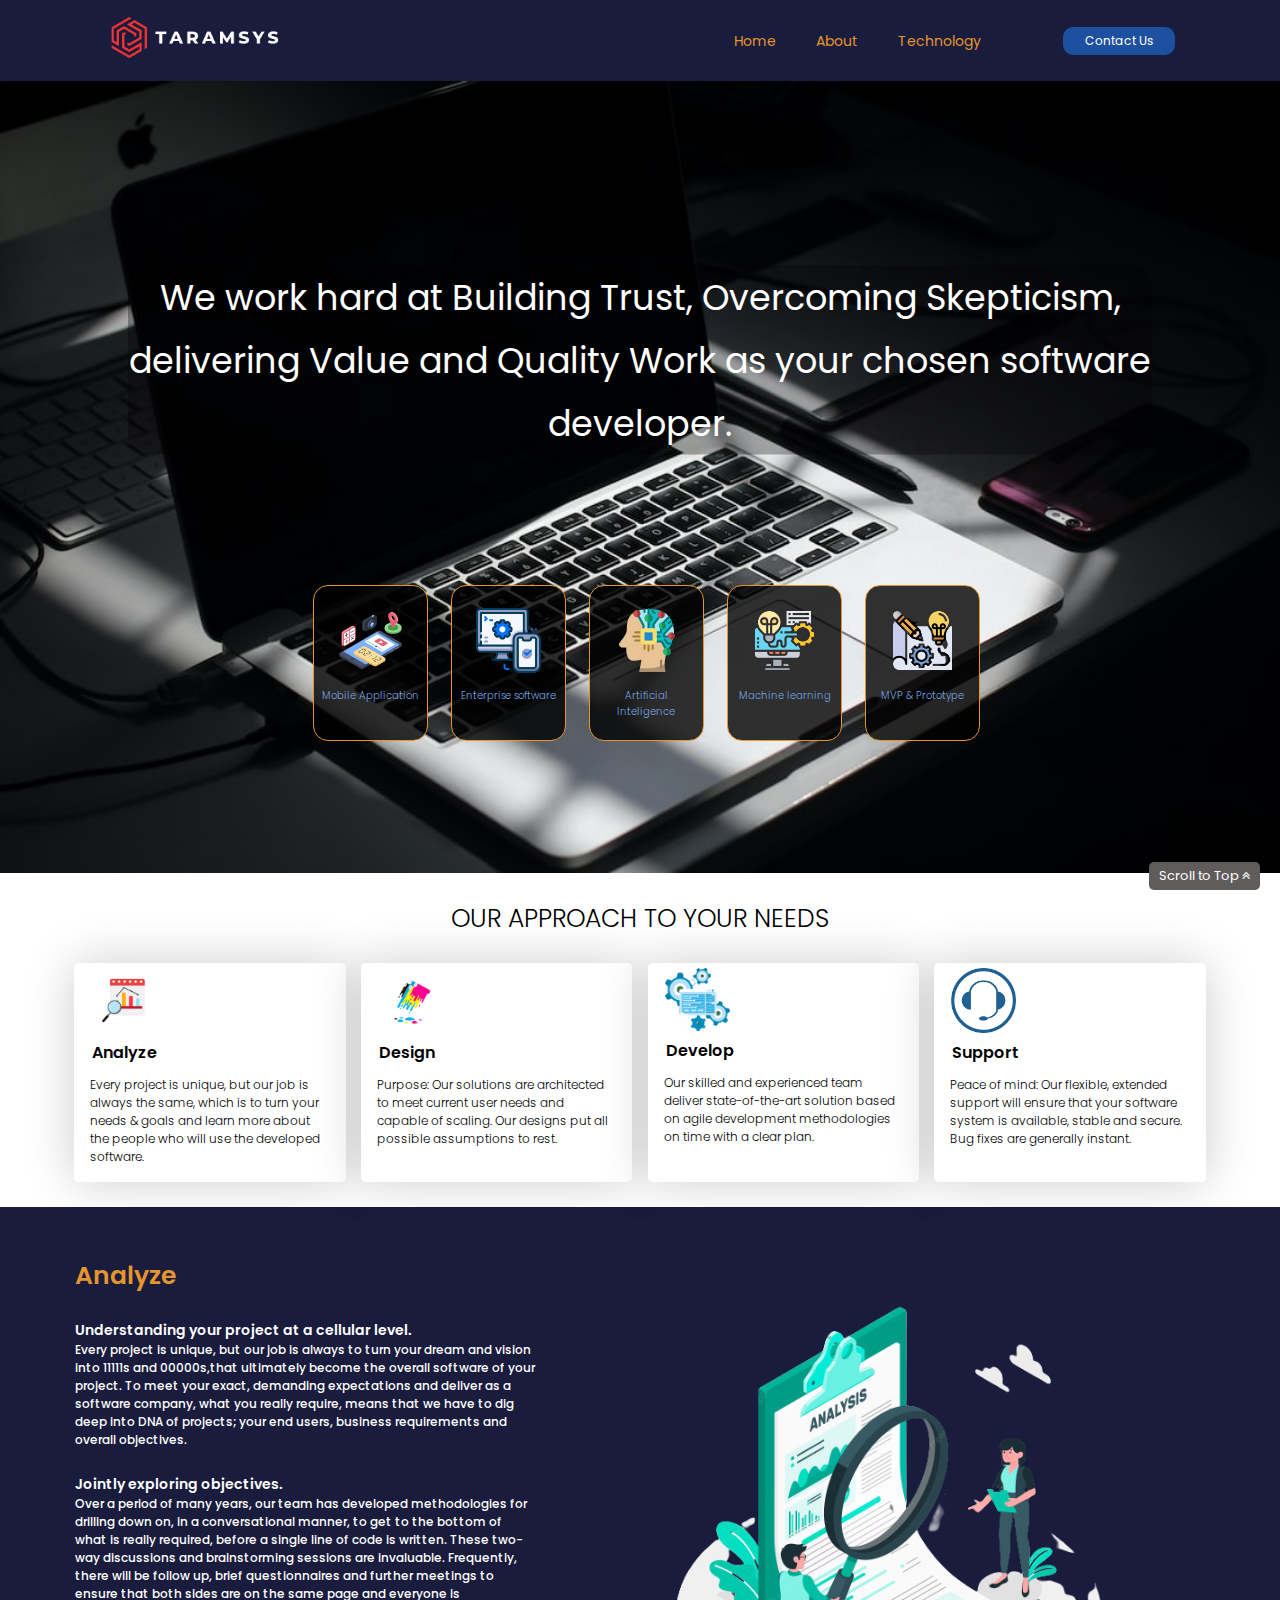
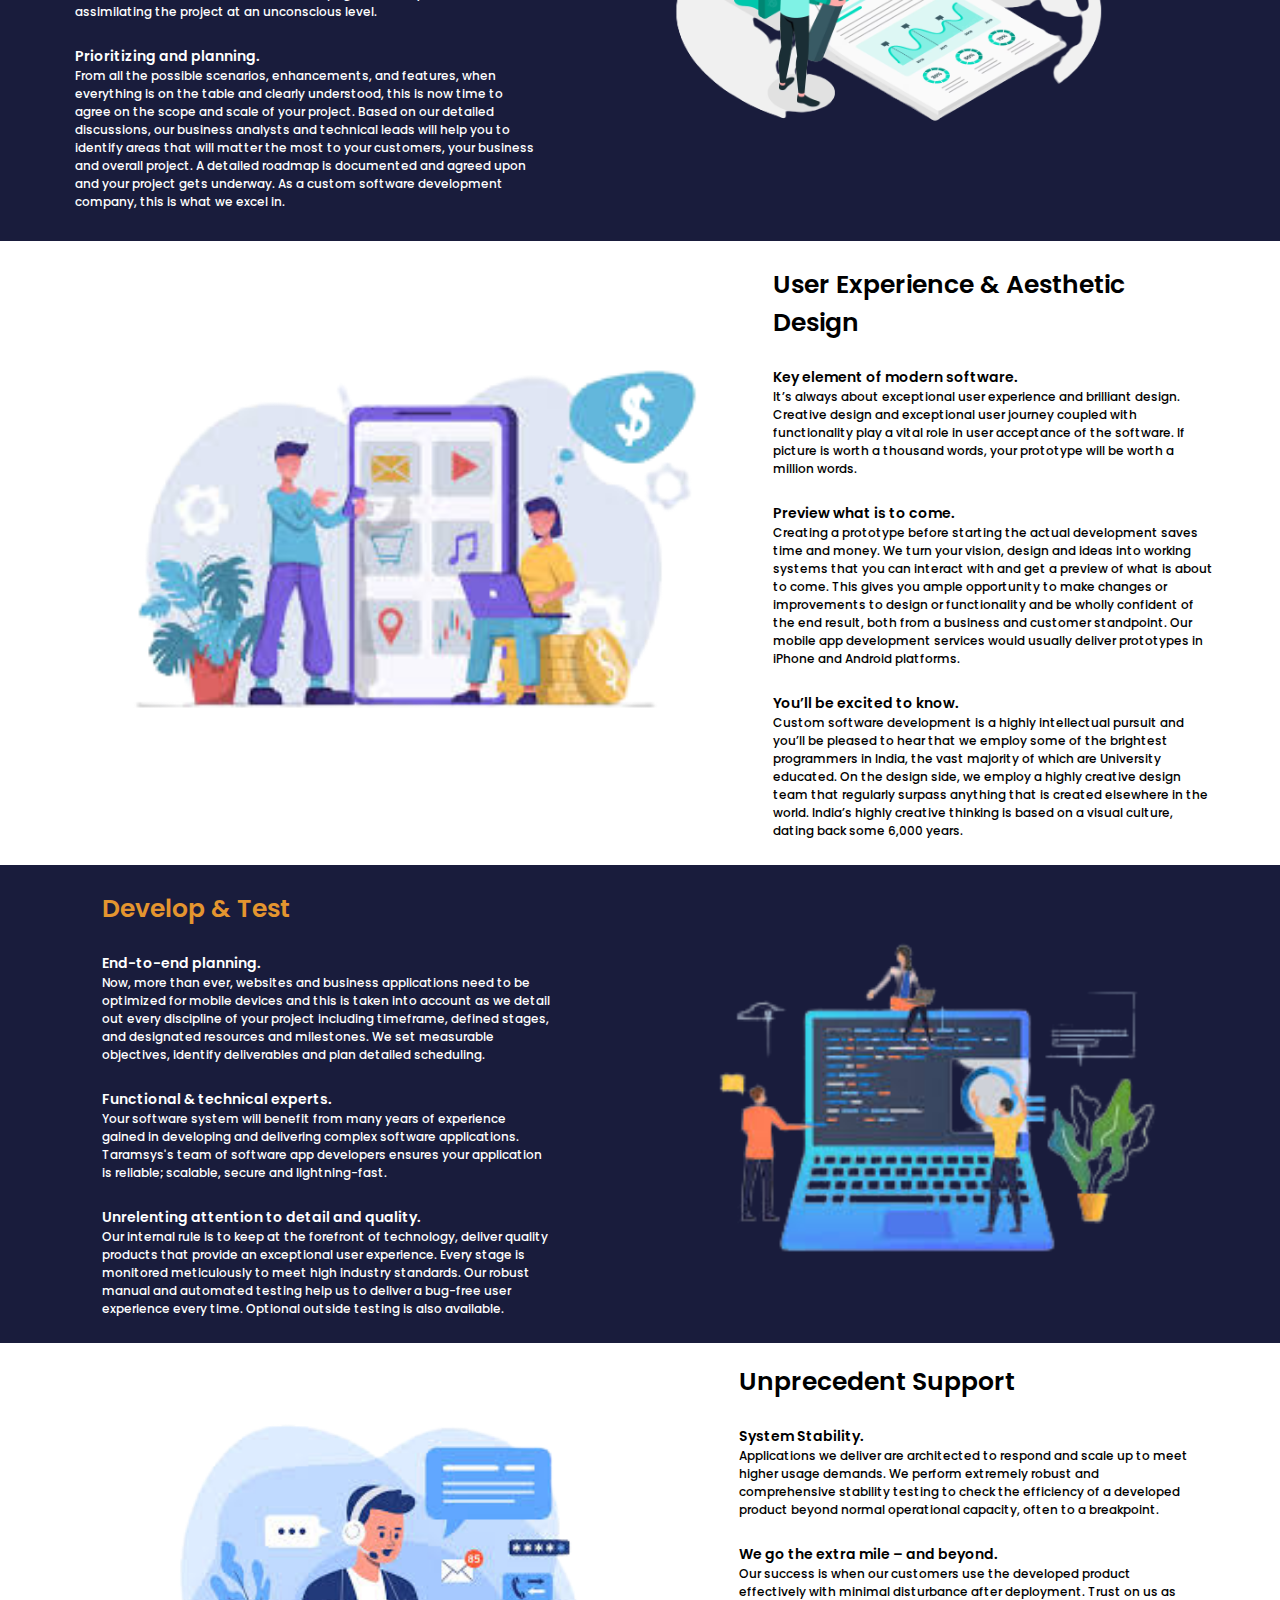
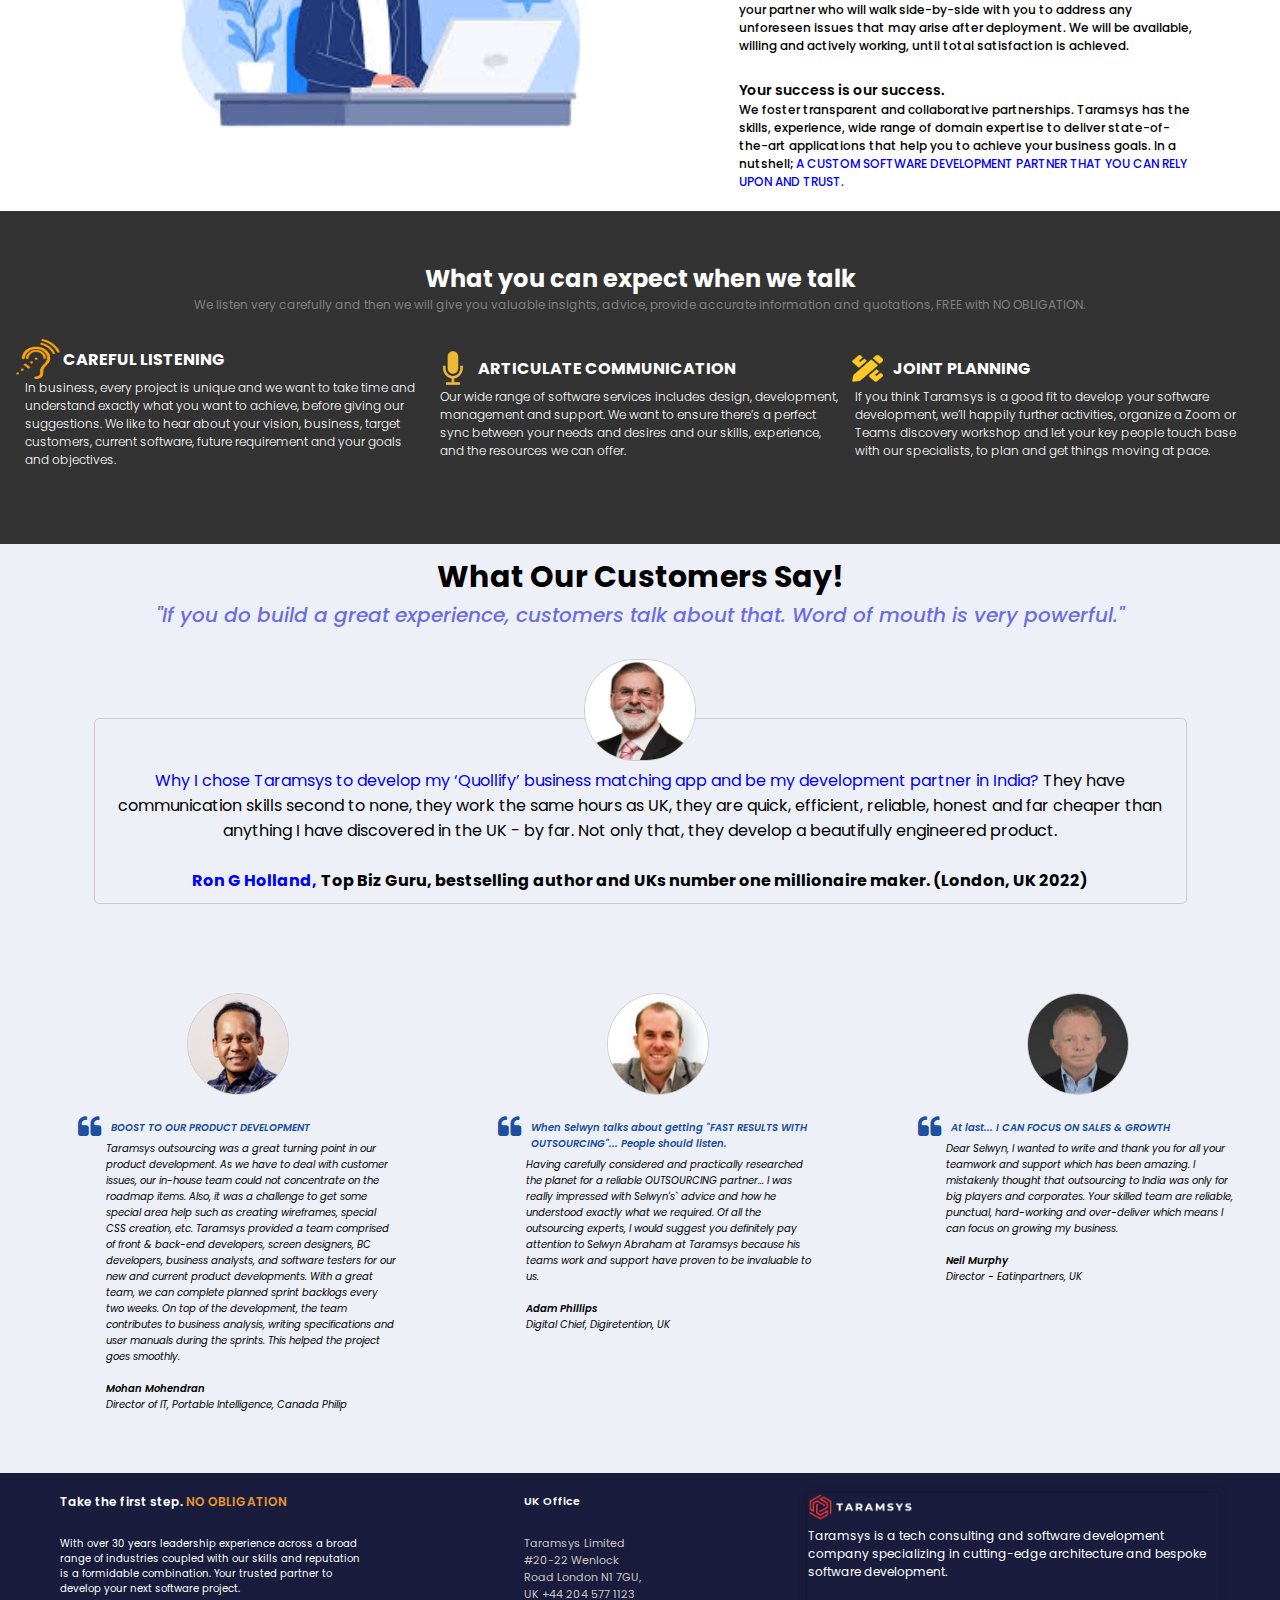
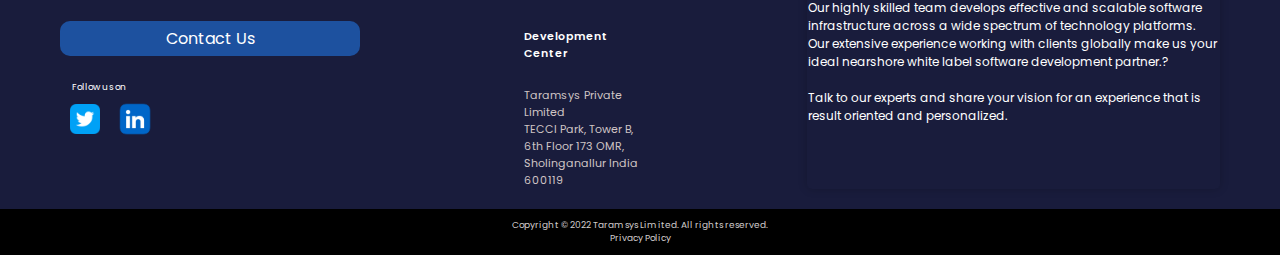
<file: index.html>
<!DOCTYPE html>
<html lang="en">

<head>
    <meta charset="UTF-8">
    <meta name="viewport" content="width=device-width, initial-scale=1.0">
    <title>Document</title>
    <link rel="stylesheet" href="style.css">
    <link rel="stylesheet" href="Responsive.css">
    <link rel="preconnect" href="https://fonts.googleapis.com">
    <link rel="preconnect" href="https://fonts.gstatic.com" crossorigin>
    <link
        href="https://fonts.googleapis.com/css2?family=Poppins:ital,wght@0,300;0,400;0,600;0,700;1,100;1,200&display=swap"
        rel="stylesheet">
    <link rel="stylesheet" href="https://cdnjs.cloudflare.com/ajax/libs/font-awesome/4.7.0/css/font-awesome.min.css">
    <script>
        function navigate() {
            window.location.href = "contactus.html"
        }
    </script>
    <script>
        function scrollToTop() {https://donbosco1995.github.io/taramsysWebsite/
            window.scrollTo(0, 0);
        }
    </script>
</head>

<body>
    <section>
        <nav class="navbar">
            <div class="headerImage">
                <a href=""><img src="./images/taramsys_logo-removebg-preview.png"></a>
            </div>
            <div class="header">
                <div class="nav-link" id="navlinks">
                    <ul>
                        <li><a href="./index.html">Home</a></li>
                        <li><a href="./about.html">About</a></li>
                        <li><a href="./technology.html">Technology</a></li>
                    </ul>
                    <i class="fa fa-times" onclick="showmenu()"></i>
                </div>
                <i class="fa fa-bars" onclick="hidemenu()"></i>
                <div class="hero-btn" onclick="navigate()">
                    <i class="fa fa-phone" share-altaria-hidden="true"></i>
                    <p>Contact Us</p>
                </div>
            </div>
        </nav>
        <div class="bodyContainer">
            <img src="./images/banner1.jpg" alt="" class="imagebackground">
            <div class="text-box">
                <p>
                    We work hard at Building Trust, Overcoming Skepticism, delivering Value and Quality Work as
                    your
                    chosen software developer.</p>
            </div>
            <div class="row">
                <div class="course-col">
                    <img src="./images/mobile_applications-removebg-preview.png">
                    <p>Mobile Application</p>
                </div>
                <div class="course-col">
                    <img src="./images/enterprise_software-removebg-preview.png">
                    <p>Enterprise software</p>
                </div>
                <div class="course-col">
                    <img src="./images/artificial_inteligence-removebg-preview.png">
                    <p>Artificial Inteligence</p>
                </div>
                <div class="course-col">
                    <img src="./images/machine_learning-removebg-preview.png">
                    <p>Machine learning</p>
                </div>
                <div class="course-col">
                    <img src="./images/MVP__Prototype-removebg-preview.png">
                    <p>MVP & Prototype</p>
                </div>
            </div>
        </div>
        <div class="app">
            <h2>OUR APPROACH TO YOUR NEEDS</h2>
            <div class="call">
                <div class="app-col">
                    <img src="./images/analyse.png" alt="Analyze">
                    <h3>Analyze</h3>
                    <p>
                        Every project is unique, but our job is always the same, which is to turn your needs & goals
                        and learn more about the people who will use the developed software.
                    </p>
                </div>
                <div class="app-col">
                    <img src="./images/design2.png" alt="Design">
                    <h3>Design</h3>
                    <p>Purpose: Our solutions are architected to meet current user needs and capable of scaling. Our
                        designs put all possible assumptions to rest.
                    </p>
                </div>
                <div class="app-col">
                    <img src="./images/image_processing20220416-11036-1qkg3as-removebg-preview.png" alt="Develop">
                    <h3>Develop</h3>
                    <p>Our skilled and experienced team deliver state-of-the-art solution based on agile development
                        methodologies on time with a clear plan.
                    </p>
                </div>
                <div class="app-col">
                    <img src="./images/images-removebg-preview.png" alt="Support">
                    <h3>Support</h3>
                    <p>Peace of mind: Our flexible, extended support will ensure that your software system is
                        available, stable and secure. Bug fixes are generally instant.
                    </p>
                </div>
            </div>
        </div>
        <div>
            <div class="Analyze">
                <div class="analyze1">
                    <p class="b">Analyze</p><br>

                    <p class="p">Understanding your project at a cellular level.</p>
                    <p class="a">Every project is unique, but our job is always to turn your dream and vision into
                        11111s and 00000s,that ultimately become the overall software of your project. To meet your
                        exact, demanding expectations and deliver as a software company, what you really require,
                        means that we have to dig deep into DNA of projects; your end users, business requirements
                        and overall objectives.</p>
                    <br>
                    <p class="p">Jointly exploring objectives.</p>
                    <p class="a">Over a period of many years, our team has developed methodologies for drilling down on,
                        in a conversational manner, to get to the bottom of what is really required, before a single
                        line of code is written. These two-way discussions and brainstorming sessions are
                        invaluable. Frequently, there will be follow up, brief questionnaires and further meetings
                        to ensure that both sides are on the same page and everyone is assimilating the project at
                        an unconscious level.</p>
                    <br>
                    <p class="p">Prioritizing and planning.</p>
                    <p class="a">From all the possible scenarios, enhancements, and features, when everything is on the
                        table and clearly understood, this is now time to agree on the scope and scale of your
                        project. Based on our detailed discussions, our business analysts and technical leads will
                        help you to identify areas that will matter the most to your customers, your business and
                        overall project. A detailed roadmap is documented and agreed upon and your project gets
                        underway. As a custom software development company, this is what we excel in.</p>
                </div>
                <div class="img">
                    <img class="img" src="./images/analysis-concept-illustration_114360-1119-removebg-preview.png"
                        alt="alnalysis">
                </div>
            </div>
            <div class="User">
                <div class="img">
                    <img src="./images/design5-removebg-preview.png" alt="design">
                </div>
                <div class="user1">
                    <p class="b">User Experience & Aesthetic Design</p>
                    <br>
                    <p class="p">Key element of modern software.</p>
                    <p class="a">It’s always about exceptional user experience and brilliant design. Creative design and
                        exceptional user journey coupled with functionality play a vital role in user acceptance of
                        the software. If picture is worth a thousand words, your prototype will be worth a million
                        words.</p>
                    <br>
                    <p class="p">Preview what is to come.</p>
                    <p class="a">Creating a prototype before starting the actual development saves time and money. We
                        turn your vision, design and ideas into working systems that you can interact with and get a
                        preview of what is about to come. This gives you ample opportunity to make changes or
                        improvements to design or functionality and be wholly confident of the end result, both from
                        a business and customer standpoint. Our mobile app development services would usually
                        deliver prototypes in iPhone and Android platforms.</p>
                    <br>
                    <p class="p">You’ll be excited to know.</p>
                    <p class="a">Custom software development is a highly intellectual pursuit and you’ll be pleased to
                        hear that we employ some of the brightest programmers in India, the vast majority of which
                        are University educated. On the design side, we employ a highly creative design team that
                        regularly surpass anything that is created elsewhere in the world. India’s highly creative
                        thinking is based on a visual culture, dating back some 6,000 years.</p>
                </div>
            </div>
            <div class="Develop">
                <div class="develop1">
                    <p class="b">Develop & Test</p>
                    <br>
                    <p class="p">End-to-end planning.</p>
                    <p class="a">Now, more than ever, websites and business applications need to be optimized for mobile
                        devices and this is taken into account as we detail out every discipline of your project
                        including timeframe, defined stages, and designated resources and milestones. We set measurable
                        objectives, identify deliverables and plan detailed scheduling.</p>
                    <br>
                    <p class="p">Functional & technical experts.</p>
                    <p class="a">Your software system will benefit from many years of experience gained in developing
                        and delivering complex software applications. Taramsys's team of software app developers ensures
                        your application is reliable; scalable, secure and lightning-fast.</p>
                    <br>
                    <p class="p">Unrelenting attention to detail and quality.</p>
                    <p class="a">Our internal rule is to keep at the forefront of technology, deliver quality products
                        that provide an exceptional user experience. Every stage is monitored meticulously to meet high
                        industry standards. Our robust manual and automated testing help us to deliver a bug-free user
                        experience every time. Optional outside testing is also available.</p>
                </div>
                <div class="img">
                    <img src="./images/devp-removebg-preview.png" alt="alnalysis">
                </div>
            </div>
            <div class="Unpress">
                <div class="img">
                    <img src="./images/supp-removebg-preview.png" alt="alnalysis">
                </div>
                <div class="unpress1">
                    <p class="b">Unprecedent Support</p>
                    <br>
                    <p class="p">System Stability.</p>
                    <p class="a">Applications we deliver are architected to respond and scale up to meet higher usage
                        demands. We perform extremely robust and comprehensive stability testing to check the
                        efficiency of a developed product beyond normal operational capacity, often to a breakpoint.
                    </p>
                    <br>
                    <p class="p">We go the extra mile – and beyond.</p>
                    <p class="a">Our success is when our customers use the developed product effectively with
                        minimal disturbance after deployment. Trust on us as your partner who will walk side-by-side
                        with you to address any unforeseen issues that may arise after deployment. We will be
                        available, willing and actively working, until total satisfaction is achieved.</p>
                    <br>
                    <p class="p">Your success is our success.</p>
                    <p class="a">We foster transparent and collaborative partnerships. Taramsys has the skills,
                        experience, wide range of domain expertise to deliver state-of-the-art applications that
                        help you to achieve your business goals. In a nutshell; <span style="color: blue;">A CUSTOM
                            SOFTWARE DEVELOPMENT
                            PARTNER THAT YOU CAN RELY UPON AND TRUST.</span></p>
                </div>
            </div>
            <div class="den">
                <h2>What you can expect when we talk</h2>
                <p>We listen very carefully and then we will give you valuable insights, advice, provide accurate
                    information and quotations, FREE with NO OBLIGATION.</p>
                <div class="fun">
                    <div class="fun-col">
                        <div class="imageContainer">
                            <img src="./images/images__3_-removebg-preview.png" alt="CAREFUL LISTENING">
                            <h4>CAREFUL LISTENING</h4>
                        </div>
                        <p>In business, every project is unique and we want to take time and understand exactly what
                            you
                            want to achieve, before giving our suggestions. We like to hear about your vision,
                            business,
                            target customers, current software, future requirement and your goals and
                            objectives.
                        </p>
                    </div>
                    <div class="fun-col">
                        <div class="imageContainer">
                            <img src="./images/images__2_-removebg-preview (1).png" alt="ARTICULATE COMMUNICATION">
                            <h4>ARTICULATE COMMUNICATION</h4>
                        </div>
                        <p>Our wide range of software services includes design, development, management and support.
                            We want to ensure there’s a perfect sync between your needs and desires and our skills,
                            experience, and the resources we can offer.</p>
                    </div>
                    <div class="fun-col">
                        <div class="imageContainer">
                            <img src="./images/baustellenbegehung-removebg-preview-removebg-preview.png"
                                alt="JOINT PLANNING">

                            <h4>JOINT PLANNING</h4>
                        </div>
                        <p>If you think Taramsys is a good fit to develop your software development, we’ll happily
                            further activities, organize a Zoom or Teams discovery workshop and let your key people
                            touch base with our specialists, to plan and get things moving at pace.
                        </p>
                    </div>
                </div>
            </div>
            <div class="customer">
                <div>
                    <h1 class="cus1">What Our Customers Say!</h1>
                    <div class="cust">
                        <hr>
                    </div>
                    <p class="cus2">"If you do build a great experience, customers talk about that. Word of mouth is
                        very powerful."</p>
                </div>
                <div class="cus3">
                    <div class="cus4">
                        <img src="./images/ron g holland.jpg">
                    </div>
                    <p><span class="chooseCompany">Why I chose Taramsys to develop my ‘Quollify’ business matching app
                            and
                            be my development partner in India?</span> They have communication skills second to none,
                        they
                        work the same hours as UK, they are quick, efficient, reliable, honest and far cheaper than
                        anything
                        I have discovered in the UK - by far. Not only that, they develop a beautifully engineered
                        product.
                    </p><br>
                    <p><b class="customername">Ron G Holland,</b> <span class="customerBio">Top Biz Guru, bestselling
                            author
                            and UKs number one millionaire maker. (London, UK 2022)</span></p>
                </div>
                <div class="last">
                    <div class="clients">
                        <div class="last-col">
                            <img src="./images/mohan.webp">
                        </div>
                        <div class="last-col2"><i class="fa fa-quote-left" aria-hidden="true"></i>
                            <div class="clientHeader">
                            <p class="one">BOOST TO OUR PRODUCT DEVELOPMENT</p>
                            <p class="two">Taramsys outsourcing was a great turning point in our product development. As
                                we
                                have
                                to deal with customer issues, our in-house team could not concentrate on the roadmap
                                items.
                                Also, it was
                                a challenge to get some special area help such as creating wireframes, special CSS
                                creation,
                                etc. Taramsys provided a team comprised of front & back-end developers, screen
                                designers, BC
                                developers, business analysts, and software testers for our new and current product
                                developments. With a great team, we can complete planned sprint backlogs every two
                                weeks. On
                                top
                                of the development, the team contributes to business analysis, writing specifications
                                and
                                user
                                manuals during the sprints. This helped the project goes smoothly. <br><br> <span
                                    class="m">Mohan Mohendran</span><br>
                                Director of IT, Portable Intelligence, Canada Philip</p>
                        </div>
                    </div>
                    </div>
                    <div class="clients">
                        <div class="last-col">
                            <img src="./images/ross.webp">
                        </div>
                        <div class="last-col2">
                            <i class="fa fa-quote-left" aria-hidden="true"></i>
                            <div class="clientHeader">
                                <p class="one">When Selwyn talks about getting "FAST RESULTS WITH OUTSOURCING"... People
                                    should listen.</p>
                                <p class="two">Having carefully considered and practically researched the planet for a
                                    reliable
                                    OUTSOURCING partner... I was really impressed with Selwyn's` advice and how he
                                    understood
                                    exactly what we
                                    required. Of all the outsourcing experts, I would suggest you definitely pay
                                    attention
                                    to
                                    Selwyn
                                    Abraham at Taramsys because his teams work and support have proven to be invaluable
                                    to
                                    us.<br><br><span class="m">Adam Phillips</span>
                                    <br> Digital Chief, Digiretention, UK
                                </p>
                            </div>
                        </div>
                        <!-- <div class="last-col2">
                            <div class="clientHeader">
                                <i class="fa fa-quote-left" aria-hidden="true"></i>
                                <p class="one">When Selwyn talks about getting "FAST RESULTS WITH OUTSOURCING"... People
                                    should listen.</p>
                            </div>
                            <p class="two">Having carefully considered and practically researched the planet for a
                                reliable
                                OUTSOURCING partner... I was really impressed with Selwyn's` advice and how he
                                understood
                                exactly what we
                                required. Of all the outsourcing experts, I would suggest you definitely pay attention
                                to
                                Selwyn
                                Abraham at Taramsys because his teams work and support have proven to be invaluable to
                                us.<br><br><span class="m">Adam Phillips</span>
                                <br> Digital Chief, Digiretention, UK
                            </p>
                        </div> -->
                    </div>
                    <div class="clients">
                        <div class="last-col">
                            <img src="./images/neil.webp">
                        </div>
                        <div class="last-col2">
                            <i class="fa fa-quote-left" aria-hidden="true"></i>
                            <div class="clientHeader">
                            <p class="one">At last... I CAN FOCUS ON SALES & GROWTH</p>
                            <p class="two">Dear Selwyn, I wanted to write and thank you for all your teamwork and
                                support
                                which
                                has been amazing. I mistakenly thought that outsourcing to India was only for big
                                players
                                and corporates.
                                Your skilled team are reliable, punctual, hard-working and over-deliver which means I
                                can
                                focus
                                on growing my business. <br><br> <span class="m">Neil Murphy</span> <br>Director -
                                Eatinpartners, UK</p>
                        </div>
                    </div>

                </div>
            </div>
    </section>
    <footer>
        <div class="foot-row">
            <div class="foot-col">
                <div class="foot-header">
                    <p class="one">Take the first step. <span class="one1">NO OBLIGATION</span></p><br>
                    <p class="two">With over 30 years leadership experience across a broad range of industries coupled
                        with our
                        skills and reputation is a formidable combination. Your trusted partner to develop your next
                        software project.</p><br>
                </div>
                <div class="footer-btn" onclick="navigate()">
                    <p>Contact Us</p>
                </div><br>
                <div class="f">
                    <p class="foll-on">Follow us on</p>
                    <div class="cont">
                        <a href="https://twitter.com/taramsys"><img class="one" src="./images/twitter-png.png"></a>
                        <a href="https://www.linkedin.com/company/tarmsys"><img class="two"
                                src="./images/linkedin-png.png"></a>
                    </div>
                </div>
                <!-- </div> -->
            </div>
            <div class="foot-col2">
                <p class="one">UK Office</p><br>
                <p class="two"><span>Taramsys Limited</span></p>
                <p class="two"><span>#20-22 Wenlock Road
                        London N1 7GU, UK
                        +44 204 577 1123</span></p><br>
                <p class="three">Development Center</p><br>
                <p class="four"><span>Taramsys Private Limited</span></p>
                <p class="four"><span>TECCI Park, Tower B, 6th Floor
                        173 OMR, Sholinganallur
                        India 600119</span></p>
            </div>
            <div class="foot-col3">
                <div class="one">
                    <img src="./images/taramsys_logo-removebg-preview.png" alt="taramsys">
                    <div>
                        <p>Taramsys is a tech consulting and software development company specializing in cutting-edge
                            architecture and bespoke software development.<br><br>Our highly skilled team develops
                            effective and scalable software infrastructure across a
                            wide spectrum of technology platforms. Our extensive experience working with clients
                            globally make us your ideal nearshore white label software development partner.?
                            <br><br>Talk to our experts and share your vision for an experience that is result oriented
                            and
                            personalized.
                        </p>
                    </div>
                </div>
            </div>
        </div>
        <div class="end-foot">
            <p class="one">Copyright © 2022 Taramsys Limited. All rights reserved.</p>
            <p class="two"> Privacy Policy</p>
        </div>
    </footer>
    <div onclick="scrollToTop()" class="scrolltop">Scroll to Top <i class="fa fa-angle-double-up"
            aria-hidden="true"></i>
    </div>
    <script>
        var navlinks = document.getElementById("navlinks"); {
            function hidemenu() {
                navlinks.style.top = '0';
            }
            function showmenu() {
                navlinks.style.top = '-125px';
            }
        }
    </script>
</body>

</html>
</file>
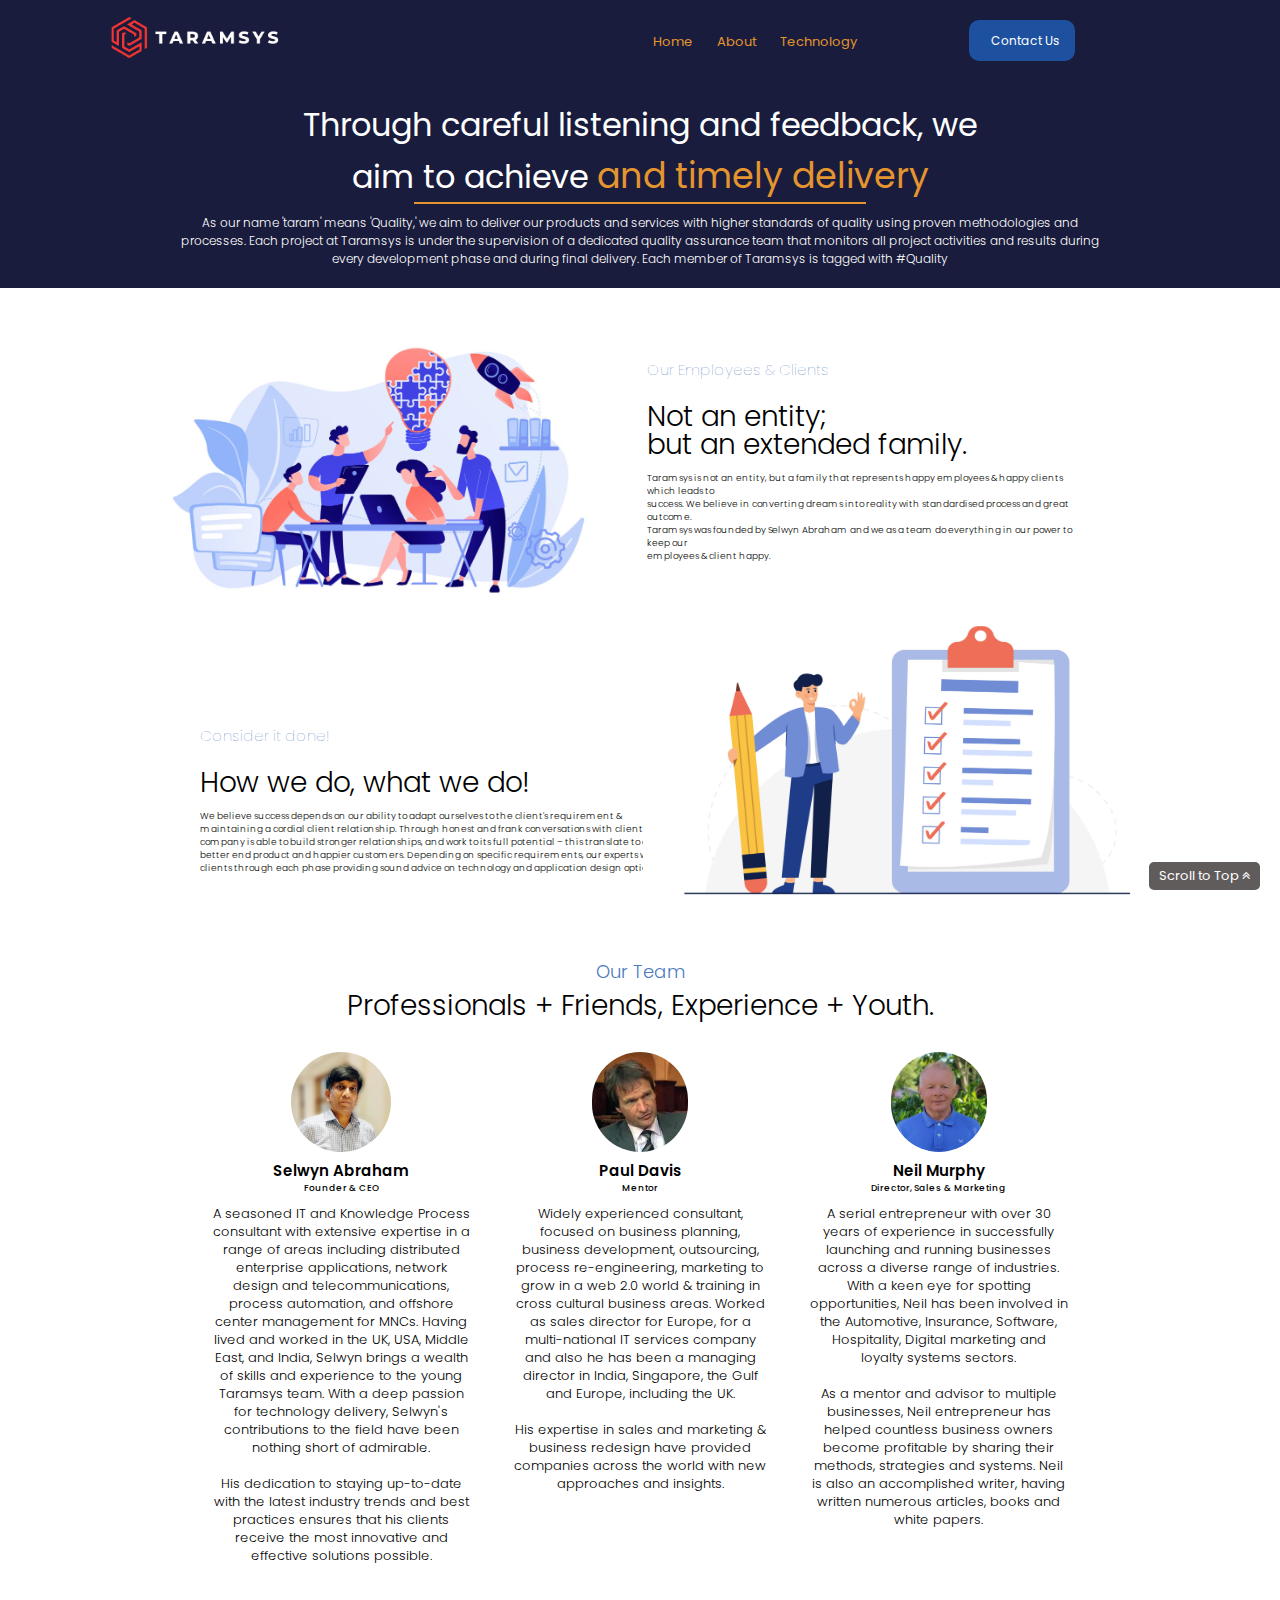
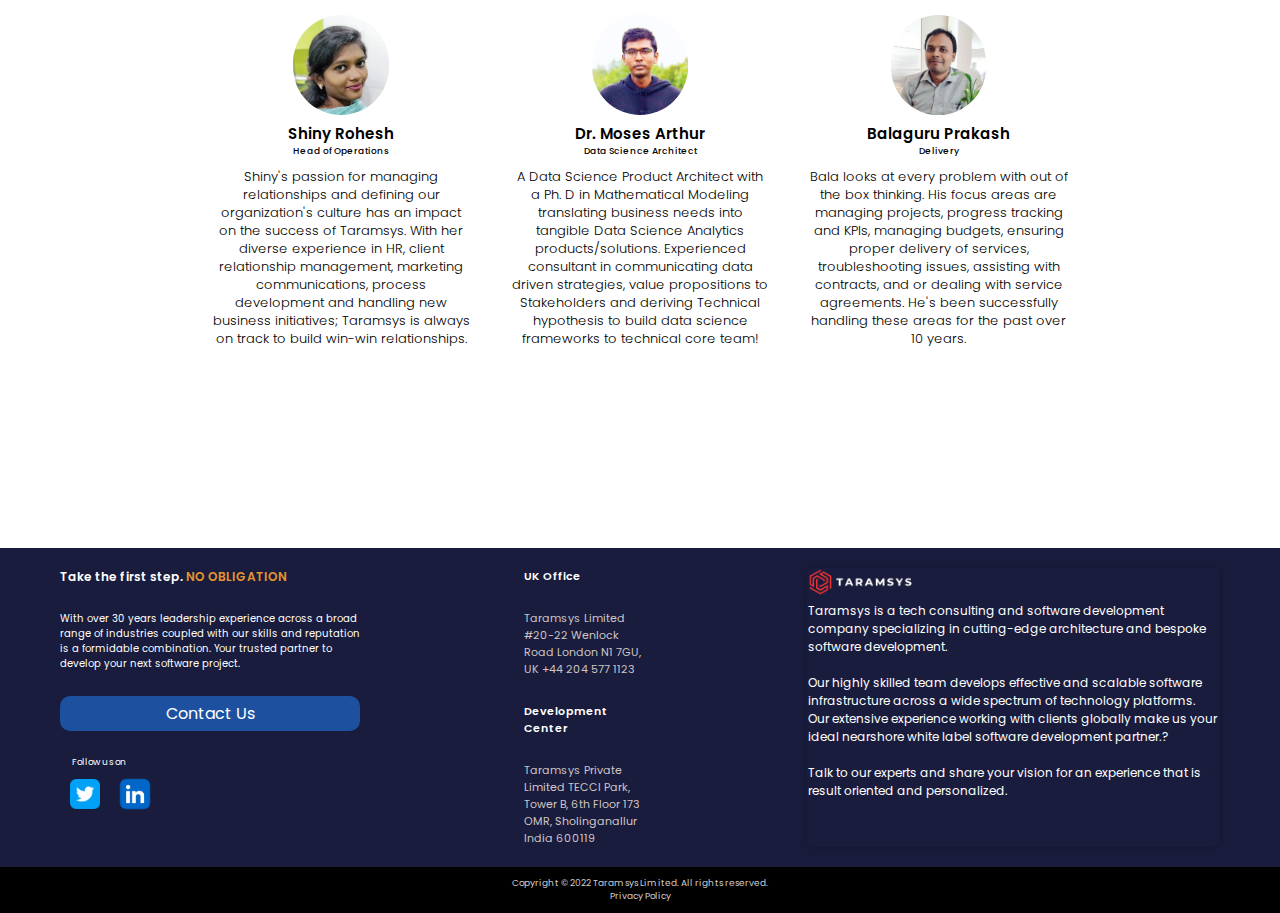
<file: about.html>
<!DOCTYPE html>
<html lang="en">

<head>
    <meta charset="UTF-8">
    <meta name="viewport" content="width=device-width, initial-scale=1.0">
    <title>Document</title>
    <link rel="stylesheet" href="style.css">
    <link rel="stylesheet" href="Responsive.css">
    <link rel="preconnect" href="https://fonts.googleapis.com">
    <link rel="preconnect" href="https://fonts.gstatic.com" crossorigin>
    <link
        href="https://fonts.googleapis.com/css2?family=Poppins:ital,wght@0,300;0,400;0,600;0,700;1,100;1,200&display=swap"
        rel="stylesheet">
    <link rel="stylesheet" href="https://cdnjs.cloudflare.com/ajax/libs/font-awesome/4.7.0/css/font-awesome.min.css">
    <script>
        function navigate() {
            window.location.href = "contactus.html"
        }
    </script>
    <script>
        function scrollToTop(){
            window.scrollTo(0, 0);
        }
    </script>
</head>

<body>

    <section>
        <nav class="navbar3">
            <div class="headerImage3">
                <a href=""><img src="./images/taramsys_logo-removebg-preview.png"></a>
            </div>
            <div class="header3">
                <div class="nav-link3" id="navlinks">
                    <i class="fa fa-times" onclick="showmenu()"></i>
                    <ul>
                        <li><a href="./index.html">Home</a></li>
                        <li><a href="./about.html">About</a></li>
                        <li><a href="./technology.html">Technology</a></li>
                    </ul>
                </div>
                <i class="fa fa-bars" onclick="hidemenu()"></i>
                <div class="hero-btn3" onclick="navigate()">
                    <i class="fa fa-phone" share-altaria-hidden="true"></i>
                    <p>Contact Us</p>
                </div>
            </div>
        </nav>
        <div class="nav-col1">
            <div class="one">Through careful listening and feedback, we <br>aim to achieve <span class="two">and timely
                    delivery </span>
            </div>
            <div class="el">
                <hr>
            </div>
            <div class="three">As our name 'taram' means 'Quality,' we aim to deliver our products and services with
                higher standards of quality using proven methodologies and<br> processes. Each project at Taramsys is
                under
                the supervision of a dedicated quality assurance team that monitors all project activities and results
                during<br> every development phase and during final delivery. Each member of Taramsys is tagged with
                #Quality
            </div>
        </div>
        <div class="our-employees">
            <div> <img src="./images/20944999-1-1024x683.jpg">
            </div>
            <div class="start">
                <p class="one">Our Employees & Clients</p><br>
                <p class="two">Not an entity;<br>
                    but an extended family.</p>
                <p class="three">Taramsys is not an entity, but a family that represents happy employees & happy clients
                    which leads to<br>
                    success. We believe in converting dreams into reality with standardised process and great
                    outcome.<br>
                    Taramsys was founded by Selwyn Abraham and we as a team do everything in our power to keep our<br>
                    employees
                    & client happy.</p>
            </div>
        </div>
        <div class="consider">
            <div class="start1">
                <p class="one">Consider it done!</p><br>
                <p class="two">How we do, what we do!</p>
                <p class="three">We believe success depends on our ability to adapt ourselves to the client's
                    requirement &<br>
                    maintaining a cordial client relationship. Through honest and frank conversations with clients
                    the<br>
                    company is able to build stronger relationships, and work to its full potential – this translate to
                    a<br>
                    better end product and happier customers. Depending on specific requirements, our experts will
                    take<br>
                    clients through each phase providing sound advice on technology and application design options.</p>
            </div>
            <div> <img src="./images/Checklist-scaled-1.jpg">
            </div>
        </div>
        <div class="teams">
            <p class="one">Our Team</p>
            <p class="two">Professionals + Friends, Experience + Youth.</p>
            <div class="members">
                <div>
                    <img src="./images/1645938566_SelwynProfile.webp">
                    <p class="three">Selwyn Abraham</p>
                    <p class="four">Founder & CEO</p><br>
                    <p class="five">A seasoned IT and Knowledge Process consultant with extensive expertise in a range
                        of areas
                        including distributed enterprise applications, network design and telecommunications, process
                        automation, and offshore center management for MNCs. Having lived and worked in the UK, USA,
                        Middle East, and India, Selwyn brings a wealth of skills and experience to the young Taramsys
                        team. With a deep passion for technology delivery, Selwyn's contributions to the field have been
                        nothing short of admirable.<br><br>



                        His dedication to staying up-to-date with the latest industry trends and best practices ensures
                        that his clients receive the most innovative and effective solutions possible.</p>
                </div>
                <div>
                    <img src="./images/1645938636_PaulDavis.webp">
                    <p class="three">Paul Davis</p>
                    <p class="four">Mentor</p><br>
                    <p class="five">Widely experienced consultant, focused on business planning, business development,
                        outsourcing, process re-engineering, marketing to grow in a web 2.0 world & training in cross
                        cultural business areas. Worked as sales director for Europe, for a multi-national IT services
                        company and also he has been a managing director in India, Singapore, the Gulf and Europe,
                        including the UK.<br><br>



                        His expertise in sales and marketing & business redesign have provided companies across the
                        world with new approaches and insights.</p>
                </div>
                <div>
                    <img src="./images/1645938729_Neil.webp">
                    <p class="three">Neil Murphy</p>
                    <p class="four">Director, Sales & Marketing</p><br>
                    <p class="five">A serial entrepreneur with over 30 years of experience in successfully launching and
                        running businesses across a diverse range of industries. With a keen eye for spotting
                        opportunities, Neil has been involved in the Automotive, Insurance, Software, Hospitality,
                        Digital marketing and loyalty systems sectors.<br><br>



                        As a mentor and advisor to multiple businesses, Neil entrepreneur has helped countless business
                        owners become profitable by sharing their methods, strategies and systems. Neil is also an
                        accomplished writer, having written numerous articles, books and white papers.</p>
                </div>
            </div>
            <div class="members">
                <div>
                    <img src="./images/1645939270_Shiny1.jpg">
                    <p class="three">Shiny Rohesh</p>
                    <p class="four">Head of Operations</p><br>
                    <p class="five">Shiny's passion for managing relationships and defining our organization's culture
                        has an impact on the success of Taramsys. With her diverse experience in HR, client relationship
                        management, marketing communications, process development and handling new business initiatives;
                        Taramsys is always on track to build win-win relationships.</p>
                </div>
                <div>
                    <img src="./images/1645941160_Moses1.jpg">
                    <p class="three">Dr. Moses Arthur</p>
                    <p class="four">Data Science Architect</p><br>
                    <p class="five">A Data Science Product Architect with a Ph. D in Mathematical Modeling translating
                        business needs into tangible Data Science Analytics products/solutions. Experienced consultant
                        in communicating data driven strategies, value propositions to Stakeholders and deriving
                        Technical hypothesis to build data science frameworks to technical core team!</p>
                </div>
                <div>
                    <img src="./images/1645941250_Bala1.jpg">
                    <p class="three">Balaguru Prakash</p>
                    <p class="four">Delivery</p><br>
                    <p class="five">Bala looks at every problem with out of the box thinking. His focus areas are
                        managing projects, progress tracking and KPIs, managing budgets, ensuring proper delivery of
                        services, troubleshooting issues, assisting with contracts, and or dealing with service
                        agreements. He's been successfully handling these areas for the past over 10 years.</p>
                </div>
            </div>
        </div>
    </section><br><br><br>
    <footer>
        <div class="foot-row">
            <div class="foot-col">
                <div class="foot-header">
                    <p class="one">Take the first step. <span class="one1">NO OBLIGATION</span></p><br>
                    <p class="two">With over 30 years leadership experience across a broad range of industries coupled
                        with our
                        skills and reputation is a formidable combination. Your trusted partner to develop your next
                        software project.</p><br>
                </div>
                <div class="footer-btn" onclick="navigate()">
                    <p>Contact Us</p>
                </div><br>
                <p class="foll-on">Follow us on</p>
                <div class="cont">
                    <a href="https://twitter.com/taramsys"><img class="one" src="./images/twitter-png.png"></a>
                    <a href="https://www.linkedin.com/company/tarmsys"><img class="two"
                            src="./images/linkedin-png.png"></a>
                </div>
            </div>
            <div class="foot-col2">
                <p class="one">UK Office</p><br>
                <p class="two">Taramsys Limited
                    #20-22 Wenlock Road
                    London N1 7GU, UK
                    +44 204 577 1123</p><br>
                <p class="three">Development Center</p><br>
                <p class="four">Taramsys Private Limited
                    TECCI Park, Tower B, 6th Floor
                    173 OMR, Sholinganallur
                    India 600119</p>
            </div>
            <div class="foot-col3">
                <div class="one">
                    <img src="./images/taramsys_logo-removebg-preview.png" alt="taramsys">
                    <div>
                        <p>Taramsys is a tech consulting and software development company specializing in cutting-edge
                            architecture and bespoke software development.<br><br>Our highly skilled team develops
                            effective and scalable software infrastructure across a
                            wide spectrum of technology platforms. Our extensive experience working with clients
                            globally make us your ideal nearshore white label software development partner.?
                            <br><br>Talk to our experts and share your vision for an experience that is result oriented
                            and
                            personalized.
                        </p>
                    </div>
                </div>
            </div>
        </div>
        <div class="end-foot">
            <div>
                <p class="one">Copyright © 2022 Taramsys Limited. All rights reserved.</p>
                <p class="two"> Privacy Policy</p>
            </div>
    </footer>
    <div onclick="scrollToTop()" class="scrolltop">Scroll to Top <i class="fa fa-angle-double-up" aria-hidden="true"></i>
    </div>
    <script>
        var navlinks = document.getElementById("navlinks"); {
            function  hidemenu() {
                navlinks.style.top ='0';
            }
            function  showmenu() {
                navlinks.style.top ='-125px';
        }
        }
    </script>
</body>

</html>
</file>
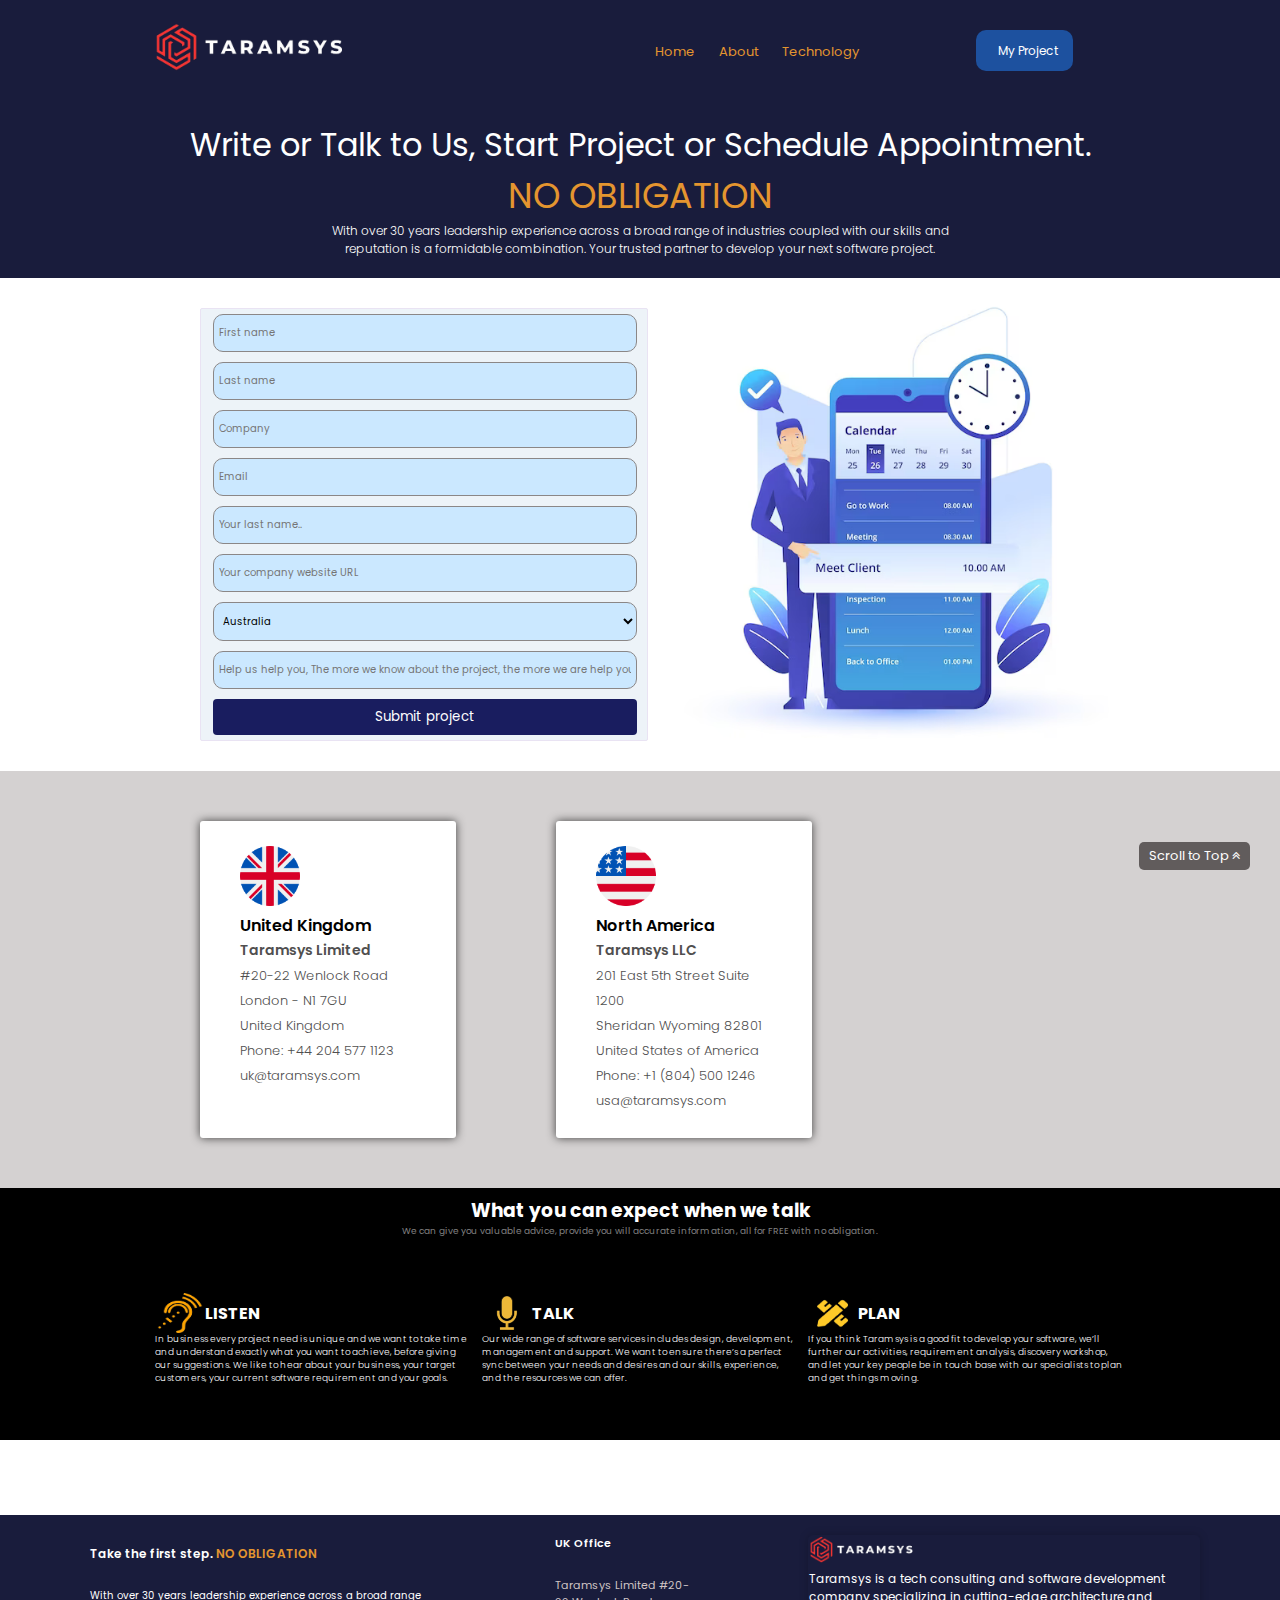
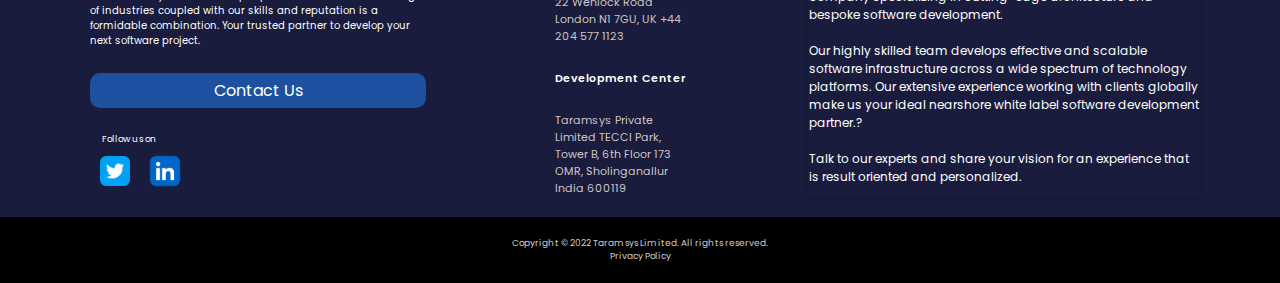
<file: contactus.html>
<!DOCTYPE html>
<html lang="en">

<head>
    <meta charset="UTF-8">
    <meta name="viewport" content="width=device-width, initial-scale=1.0">
    <title>Document</title>
    <link rel="stylesheet" href="style.css">
    <link rel="preconnect" href="https://fonts.googleapis.com">
    <link rel="preconnect" href="https://fonts.gstatic.com" crossorigin>
    <link
        href="https://fonts.googleapis.com/css2?family=Poppins:ital,wght@0,300;0,400;0,600;0,700;1,100;1,200&display=swap"
        rel="stylesheet">
        <link rel="stylesheet" href="https://cdnjs.cloudflare.com/ajax/libs/font-awesome/4.7.0/css/font-awesome.min.css">
    <script>
        function navigate() {
            window.location.href = "contactus.html"
        }
    </script>
     <script>
        function scrollToTop(){
            window.scrollTo(0, 0);
        }
    </script>
</head>

<body>

    <section>
        <nav class="navbar2">
            <div class="headerImage2">
                <a href=""><img src="./images/taramsys_logo-removebg-preview.png"></a>
            </div>
            <div class="header2">
                <div class="nav-link2" id="navlinks">
                    <ul>
                        <li><a href="./index.html">Home</a></li>
                        <li><a href="./about.html">About</a></li>
                        <li><a href="./technology.html">Technology</a></li>
                    </ul>
                </div>
                <div class="hero-btn2">
                    <i class="fa fa-share-alt" aria-hidden="true"></i>
                    <p>My Project</p>
                </div>
            </div>
        </nav>
        <div class="nav-col">
            <div class="one">Write or Talk to Us, Start Project or Schedule Appointment.</div>
            <div class="two">NO OBLIGATION</div>
            <div class="three">With over 30 years leadership experience across a broad range of industries coupled with
                our skills and <br>reputation is a formidable combination. Your trusted partner to develop your next
                software project.
            </div>
        </div>
        <div class="png">
            <form class="form">
                <input type="text" id="fname" name="firstname" placeholder="First name">
                <input type="text" id="lname" name="lastname" placeholder="Last name">
                <input type="text" id="lname" name="lastname" placeholder="Company">
                <input type="text" id="lname" name="lastname" placeholder="Email">
                <input type="text" id="lname" name="lastname" placeholder="Your last name..">
                <input type="text" id="lname" name="lastname" placeholder="Your company website URL">
                <select id="country" name="country">
                    <option value="australia">Australia</option>
                    <option value="canada">Canada</option>
                    <option value="usa">USA</option>
                </select>
                <input type="text" id="lname" name="lastname"
                    placeholder="Help us help you, The more we know about the project, the more we are help you">
                <input type="submit" value="Submit project">
            </form>
            <img src="./images/appointment-booking-with-smartphone_23-2148554946.png">
        </div>
        <div class="add">
            <div class="UK">
                <img src="./images/1650649490_uk.png">
                <p class="United">United Kingdom</p>
                <p class="one">Taramsys Limited</p>
                <p class="two">#20-22 Wenlock Road<br>
                    London - N1 7GU<br>
                    United Kingdom<br>
                    Phone: +44 204 577 1123<br>
                    uk@taramsys.com</p>
            </div>
            <div class="NA">
                <img src="./images/1650649895_usa.png">
                <p class="United">North America</p>
                <p class="one">Taramsys LLC</p>
                <p class="two">201 East 5th Street Suite 1200<br>
                    Sheridan Wyoming 82801<br>
                    United States of America<br>
                    Phone: +1 (804) 500 1246<br>
                    usa@taramsys.com
            </div>
        </div>
        <div class="den2">
            <h3>What you can expect when we talk</h3>
            <p>We can give you valuable advice, provide you will accurate information, all for FREE with no obligation.
            </p>
            <div class="fun2">
                <div class="fun-col2">
                    <div class="imageContainer2">
                        <img src="./images/images__3_-removebg-preview.png" alt="CAREFUL LISTENING">
                        <h4>LISTEN</h4>
                    </div>
                    <p>In business every project need is unique and we want to take time and understand exactly what you
                        want to achieve, before giving our suggestions. We like to hear about your business, your target
                        customers, your current software requirement and your goals.


                    </p>
                </div>
                <div class="fun-col2">
                    <div class="imageContainer2">
                        <img src="./images/images__2_-removebg-preview (1).png" alt="ARTICULATE COMMUNICATION">
                        <h4>TALK</h4>
                    </div>
                    <p>Our wide range of software services includes design, development, management and support. We want
                        to ensure there’s a perfect sync between your needs and desires and our skills, experience, and
                        the resources we can offer.

                    </p>
                </div>
                <div class="fun-col2">
                    <div class="imageContainer2">
                        <img src="./images/baustellenbegehung-removebg-preview-removebg-preview.png"
                            alt="JOINT PLANNING">

                        <h4>PLAN</h4>
                    </div>
                    <p>If you think Taramsys is a good fit to develop your software, we’ll further our activities,
                        requirement analysis, discovery workshop, and let your key people be in touch base with our
                        specialists to plan and get things moving.

                    </p>
                </div>
            </div>
        </div>
    </section><br><br><br>
    <footer>
        <div class="foot-row">
            <div class="foot-col">
                <div class="foot-header">
                    <p class="one">Take the first step. <span class="one1">NO OBLIGATION</span></p><br>
                    <p class="two">With over 30 years leadership experience across a broad range of industries coupled
                        with our
                        skills and reputation is a formidable combination. Your trusted partner to develop your next
                        software project.</p><br>
                </div>
                <div class="footer-btn" onclick="navigate()">
                    <p>Contact Us</p>
                </div><br>
                <p class="foll-on">Follow us on</p>
                <div class="cont">
                    <a href="https://twitter.com/taramsys"><img class="one" src="./images/twitter-png.png"></a>
                    <a href="https://www.linkedin.com/company/tarmsys"><img class="two" src="./images/linkedin-png.png"></a>
                </div>
            </div>
            <div class="foot-col2">
                <p class="one">UK Office</p><br>
                <p class="two">Taramsys Limited
                    #20-22 Wenlock Road
                    London N1 7GU, UK
                    +44 204 577 1123</p><br>
                <p class="three">Development Center</p><br>
                <p class="four">Taramsys Private Limited
                    TECCI Park, Tower B, 6th Floor
                    173 OMR, Sholinganallur
                    India 600119</p>
            </div>
            <div class="foot-col3">
                <div class="one">
                    <img src="./images/taramsys_logo-removebg-preview.png" alt="taramsys">
                    <div>
                        <p>Taramsys is a tech consulting and software development company specializing in cutting-edge
                            architecture and bespoke software development.<br><br>Our highly skilled team develops effective and scalable software infrastructure across a
                            wide spectrum of technology platforms. Our extensive experience working with clients
                            globally make us your ideal nearshore white label software development partner.?
                            <br><br>Talk to our experts and share your vision for an experience that is result oriented and
                            personalized.</p>
                    </div>
                </div>
            </div>
            </div>
            <div class="end-foot">
                <div>
                    <p class="one">Copyright © 2022 Taramsys Limited. All rights reserved.</p>
                    <p class="two"> Privacy Policy</p>
                </div>
    </footer>
    <div onclick="scrollToTop()" class="scrolltop">Scroll to Top <i class="fa fa-angle-double-up" aria-hidden="true"></i>
    </div>
</body>

</html>
</file>
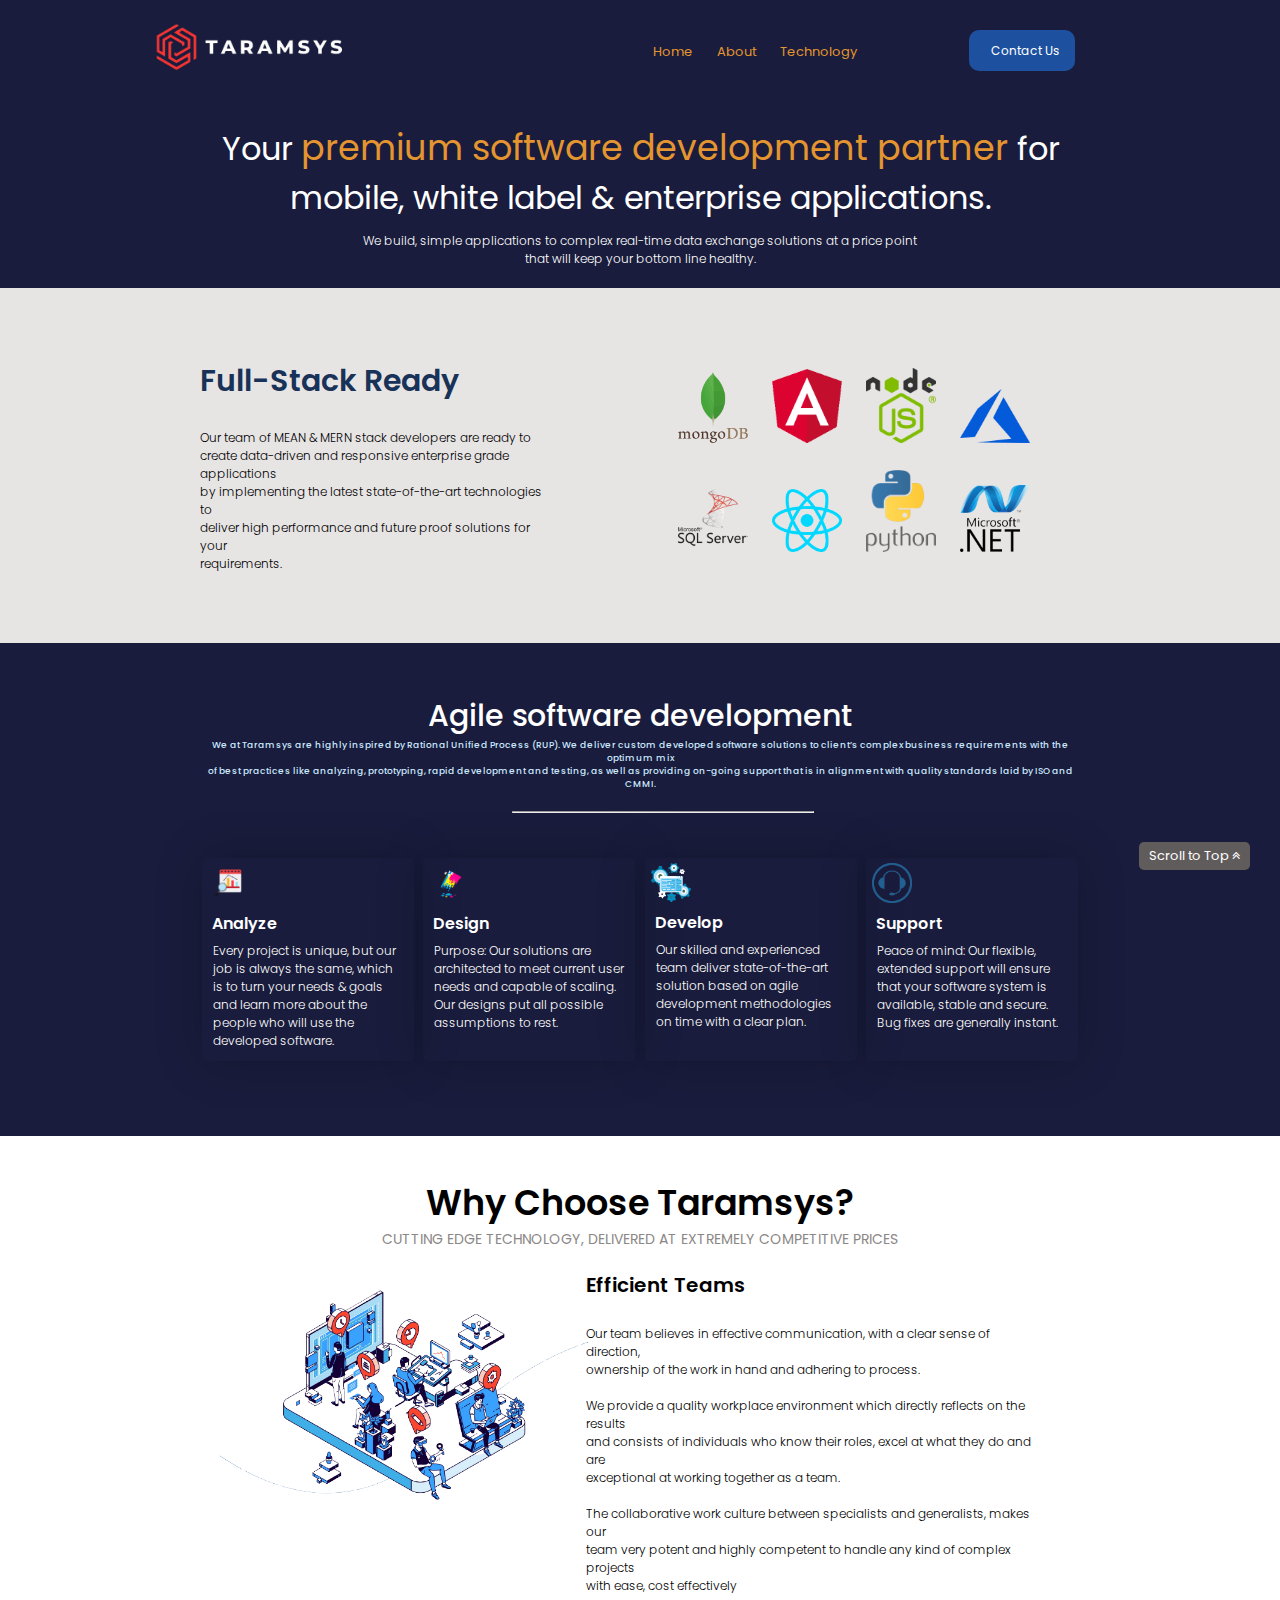
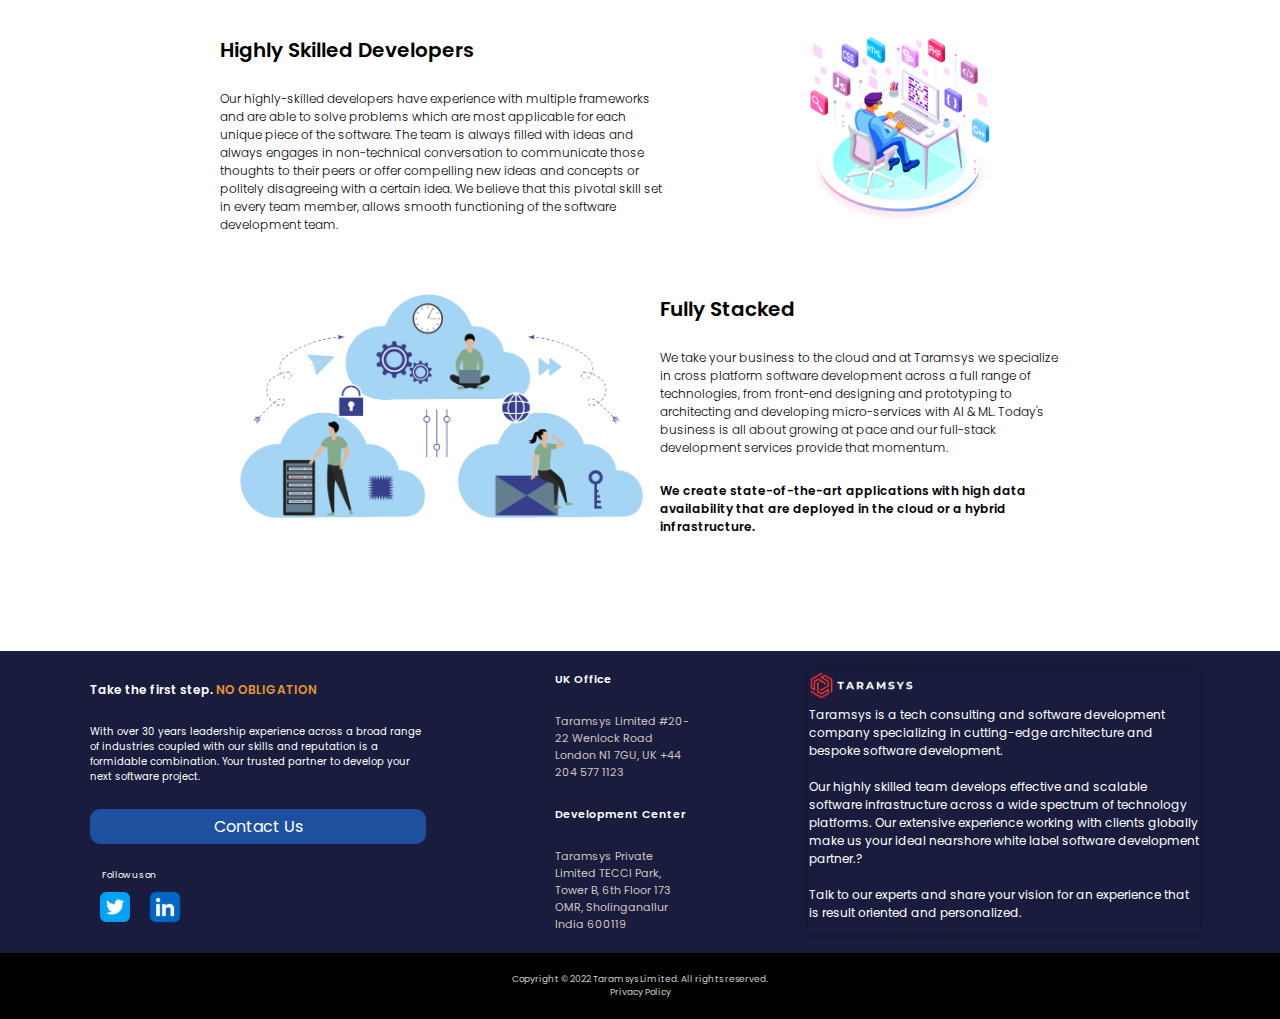
<file: technology.html>
<!DOCTYPE html>
<html lang="en">

<head>
    <meta charset="UTF-8">
    <meta name="viewport" content="width=device-width, initial-scale=1.0">
    <title>Document</title>
    <link rel="stylesheet" href="style.css">
    <link rel="preconnect" href="https://fonts.googleapis.com">
    <link rel="preconnect" href="https://fonts.gstatic.com" crossorigin>
    <link
        href="https://fonts.googleapis.com/css2?family=Poppins:ital,wght@0,300;0,400;0,600;0,700;1,100;1,200&display=swap"
        rel="stylesheet">
    <link rel="stylesheet" href="https://cdnjs.cloudflare.com/ajax/libs/font-awesome/4.7.0/css/font-awesome.min.css">
    <script>
        function navigate() {
            window.location.href = "contactus.html"
        }
    </script>
     <script>
        function scrollToTop(){
            window.scrollTo(0, 0);
        }
    </script>
</head>

<body>

    <section>
        <nav class="navbar4">
            <div class="headerImage4">
                <a href=""><img src="./images/taramsys_logo-removebg-preview.png"></a>
            </div>
            <div class="header4">
                <div class="nav-link4" id="navlinks">
                    <ul>
                        <li><a href="./index.html">Home</a></li>
                        <li><a href="./about.html">About</a></li>
                        <li><a href="./technology.html">Technology</a></li>
                    </ul>
                </div>
                <div class="hero-btn4" onclick="navigate()">
                    <i class="fa fa-phone" share-altaria-hidden="true"></i>
                    <p>Contact Us</p>
                </div>
            </div>
        </nav>
        <div class="nav-col4">
            <div class="one">Your <span class="two">premium software development partner</span> for<br> mobile, white
                label & enterprise applications.
            </div>
            <div class="three">We build, simple applications to complex real-time data exchange solutions at a price
                point<br> that will keep your bottom line healthy.
            </div>
        </div>
        <div class="consider1">
            <div class="up">
                <div class="start3">
                    <p class="one">Full-Stack Ready</p><br>
                    <p class="two">Our team of MEAN & MERN stack developers are ready to<br> create data-driven and
                        responsive
                        enterprise grade applications<br> by implementing the latest state-of-the-art technologies
                        to<br>
                        deliver
                        high performance and future proof solutions for your<br> requirements.</p>
                </div>
                <div>
                    <div class="start4">
                        <img src="./images/1644341224_mongodb.png">
                        <img src="./images/1644341322_angular.png">
                        <img src="./images/1644341357_nodejs.png">
                        <img src="./images/1644341394_azure.png">
                        <img src="./images/1644341419_MS-sql.png">
                        <img src="./images/1644341443_react.png">
                        <img src="./images/1644341996_python.png">
                        <img src="./images/1644390586_Dot Net.png">
                    </div>
                </div>
            </div>
        </div>
        <div class="bore">
            <div class="app1">
                <p class="one">Agile software development</p>
                <p class="two">We at Taramsys are highly inspired by Rational Unified Process (RUP). We deliver custom
                    developed software solutions to client’s complex business requirements with the optimum mix<br> of
                    best
                    practices like analyzing, prototyping, rapid development and testing, as well as providing on-going
                    support that is in alignment with quality standards laid by ISO and CMMI.
                </p>
                <hr class="el1">
                <div class="call1">
                    <div class="app-col1">
                        <img src="./images/analyse.png" alt="Analyze">
                        <div>
                            <h3>Analyze</h3>
                            <p>
                                Every project is unique, but our job is always the same, which is to turn your needs &
                                goals
                                and learn more about the people who will use the developed software.
                            </p>
                        </div>
                    </div>
                    <div class="app-col1">
                        <img src="./images/design2.png" alt="Design">
                        <div>
                            <h3>Design</h3>
                            <p>Purpose: Our solutions are architected to meet current user needs and capable of scaling.
                                Our
                                designs put all possible assumptions to rest. </p>
                        </div>
                    </div>
                    <div class="app-col1">
                        <img src="./images/image_processing20220416-11036-1qkg3as-removebg-preview.png" alt="Develop">
                        <div>
                            <h3>Develop</h3>
                            <p>Our skilled and experienced team deliver state-of-the-art solution based on agile
                                development
                                methodologies on time with a clear plan. </p>
                        </div>
                    </div>
                    <div class="app-col1">
                        <img src="./images/images-removebg-preview.png" alt="Support">
                        <div>
                            <h3>Support</h3>
                            <p>Peace of mind: Our flexible, extended support will ensure that your software system is
                                available, stable and secure. Bug fixes are generally instant. </p>
                        </div>
                    </div>
                </div>
            </div>
        </div>
        <div class="why">
            <p class="one">Why Choose Taramsys?</p>
            <p class="two">CUTTING EDGE TECHNOLOGY, DELIVERED AT EXTREMELY COMPETITIVE PRICES</p>
        </div>
        <div class="efficient">
            <div> <img src="./images/image.png">
            </div>
            <div class="start10">
                <p class="one">Efficient Teams</p><br>
                <p class="two">Our team believes in effective communication, with a clear sense of direction,<br>
                    ownership
                    of the work in hand and adhering to process.<br><br>

                    We provide a quality workplace environment which directly reflects on the results<br> and consists
                    of
                    individuals who know their roles, excel at what they do and are<br> exceptional at working together
                    as a
                    team.<br><br>

                    The collaborative work culture between specialists and generalists, makes our<br> team very potent
                    and
                    highly competent to handle any kind of complex projects<br> with ease, cost effectively</p>
            </div>
        </div>
        <div class="high">
            <div class="start12">
                <p class="one">Highly Skilled Developers</p><br>
                <p class="two">Our highly-skilled developers have experience with multiple frameworks and are able to
                    solve problems which are most applicable for each unique piece of the software. The team is always
                    filled with ideas and always engages in non-technical conversation to communicate those thoughts to
                    their peers or offer compelling new ideas and concepts or politely disagreeing with a certain idea.
                    We believe that this pivotal skill set in every team member, allows smooth functioning of the
                    software development team.</p>
            </div>
            <div> <img src="./images/1644391873_developers.png">
            </div>
        </div>
        <div class="efficient2">
            <div> <img src="./images/1644392155_business2cloud.png">
            </div>
            <div class="start11">
                <p class="one">Fully Stacked</p><br>
                <p class="two">We take your business to the cloud and at Taramsys we specialize in cross platform
                    software development across a full range of technologies, from front-end designing and prototyping
                    to architecting and developing micro-services with AI & ML. Today's business is all about growing at
                    pace and our full-stack development services provide that momentum.</p> <br>

                <p class="three">We create state-of-the-art applications with high data availability that are deployed
                    in the cloud or a hybrid infrastructure.</p>
            </div>
        </div>
    </section><br><br><br>
    <footer>
        <div class="foot-row">
            <div class="foot-col">
                <div class="foot-header">
                    <p class="one">Take the first step. <span class="one1">NO OBLIGATION</span></p><br>
                    <p class="two">With over 30 years leadership experience across a broad range of industries coupled
                        with our
                        skills and reputation is a formidable combination. Your trusted partner to develop your next
                        software project.</p><br>
                </div>
                <div class="footer-btn" onclick="navigate()">
                    <p>Contact Us</p>
                </div><br>
                <p class="foll-on">Follow us on</p>
                <div class="cont">
                    <a href="https://twitter.com/taramsys"><img class="one" src="./images/twitter-png.png"></a>
                    <a href="https://www.linkedin.com/company/tarmsys"><img class="two"
                            src="./images/linkedin-png.png"></a>
                </div>
            </div>
            <div class="foot-col2">
                <p class="one">UK Office</p><br>
                <p class="two">Taramsys Limited
                    #20-22 Wenlock Road
                    London N1 7GU, UK
                    +44 204 577 1123</p><br>
                <p class="three">Development Center</p><br>
                <p class="four">Taramsys Private Limited
                    TECCI Park, Tower B, 6th Floor
                    173 OMR, Sholinganallur
                    India 600119</p>
            </div>
            <div class="foot-col3">
                <div class="one">
                    <img src="./images/taramsys_logo-removebg-preview.png" alt="taramsys">
                    <div>
                        <p>Taramsys is a tech consulting and software development company specializing in cutting-edge
                            architecture and bespoke software development.<br><br>Our highly skilled team develops
                            effective and scalable software infrastructure across a
                            wide spectrum of technology platforms. Our extensive experience working with clients
                            globally make us your ideal nearshore white label software development partner.?
                            <br><br>Talk to our experts and share your vision for an experience that is result oriented
                            and
                            personalized.
                        </p>
                    </div>
                </div>
            </div>
        </div>
        <div class="end-foot">
            <div>
                <p class="one">Copyright © 2022 Taramsys Limited. All rights reserved.</p>
                <p class="two"> Privacy Policy</p>
            </div>
    </footer>
    <div onclick="scrollToTop()" class="scrolltop">Scroll to Top <i class="fa fa-angle-double-up" aria-hidden="true"></i>
    </div>
</body>

</html>
</file>
<file: style.css>
* {
    margin: 0;
    padding: 0;
    font-family: 'Poppins', sans-serif;
    scroll-behavior: smooth;
}

/*---------------------index.html-------------------*/
.navbar {
    background-color: #191C3C;
    align-items: center;
    justify-content: space-between;
}

nav {
    /* width: 100%; */
    height: 30px;
    display: flex;
    padding: 2% 12%;
    /* width: 0%;  */
}

.headerImage {
    display: flex;
    width: 50%;
}

.header {
    display: flex;
    width: 50%;
    justify-content: space-between;
}

nav img {
    width: 340px;
}

.nav-link {
    /* flex: 12; */
    /* text-align: right; */
    display: flex;
    align-items: right;
    justify-content: center;
}

.nav-link ul li {
    /* list-style: none; */
    display: inline-block;
    padding: 8px 20px;
    /* position: relative; */
}

.nav-link ul li a {
    color: rgb(228, 149, 47);
    text-decoration: none;
    font-size: 16px;
    cursor: pointer;
}
nav .fa {
    display: none;
}

.nav-link ul li a:hover {
    color: #fff;
}

.text-box {
    width: 80%;
    color: white;
    position: absolute;
    top: 40%;
    left: 50%;
    text-align: center;
    transform: translate(-50%, -50%);
    background-image: linear-gradient(rgba(0, 0, 0, 0.3), rgba(0, 0, 0, 0.3));
    border-radius: 20px;
}

.text-box p {
    font-size: 50px;
    line-height: 75px;
    /* letter-spacing: 0.5px; */
}

.hero-btn {
    color: white;
    padding: 5px 15px 5px 12px;
    font-size: 16px;
    background: #1D519F;
    cursor: pointer;
    border-radius: 10px;
    text-decoration: none;
    display: flex;
    align-items: center;
    justify-content: space-between;
}

.hero-btn:hover {
    background: grey;
    color: white;
    transition: 0.5s;
}

.hero-btn p {
    margin-left: 10px;
}

.row {
    display: flex;
    justify-content: space-evenly;
    width: 50%;
    position: absolute;
    /* align-items: center; */
    margin-left: 25%;
    top: 66%;
}

.course-col {
    background-image: linear-gradient(rgba(0, 0, 0, 0.8), rgba(0, 0, 0, 0.8));
    border-radius: 15px;
    width: 120px;
    align-items: center;
    justify-content: center;
    text-align: center;
    padding: 17px 5px;
    box-sizing: border-box;
    color: rgb(118, 164, 224);
    margin: 0px 8px;
    border: 1px solid rgb(228, 149, 47);
}

.course-col img {
    padding: 5px;
    width: 5px;
}

.course-col p {
    font-size: 10px;
    font-weight: 300;
    margin: 3px;
}

.bodyContainer .row .course-col img {
    width: 80px;
    align-items: center;
    justify-content: center;
}

.imagebackground {
    width: 100%;
    background-size: cover;
    /* position: absolute; */
    /* display: block; */
    height: 0px;
    min-height: 88vh;
}
.app {
    width: 90%;
    margin: auto;
    /* text-align: left; */
}

.call h3 {
    font-size: 16px;
    font-weight: 600;
    text-align: left;
    margin: 10px 13px;
}

.call p {
    font-size: 16px;
    color: black;
    font-weight: 350;
    line-height: 24px;
    padding: 1px;
    margin: 10px 10px 10px 10px;
    max-width: 250px;
}

.call {
    display: flex;
    justify-content: space-between;
    /* margin:auto; */
    padding: 40px;
}

.app-col {
    flex-basis: 24%;
    background-image: linear-gradient(rgb(255, 255, 255), rgb(255, 255, 255));
    border-radius: 5px;
    margin: 5px 10px;
    /* padding: 5px; */
    box-sizing: border-box;
    box-shadow: 0px 0px 50px 0px rgba(0, 0, 0, 0.2);
    cursor: pointer;
}

.app-col img {
    width: 65px;
    margin: 10px 12px;
}

.app h2 {
    margin-top: 20px;
    text-align: center;
    font-size: 25px;
    font-weight: 300;
}
.Analyze {
    display: flex;
    justify-content: space-around;
    align-items: center;
    /* padding-right: 400px; */
    background-color:#191C3C;
    color: white;
}
.analyze1 {
    /* margin: 50px 100px; */
    width: 40%;
}
.analyze1 .p {
    font-size: 14px;
    font-weight: 600;
}
.analyze1 .a {
    font-size: 12px;
    font-weight: 500;
}
.analyze1 .b {
    font-size: 25px;
    font-weight: 600;
    color:rgb(228, 149, 47);
}
.Analyze .img {
    width: 673px;
}
.Analyze .img img {
    width: 80%;
    /* position: absolute; */
    /* right: 175px; */
    /* margin: 35px 0px 0px 0px; */
}
.User {
    display: flex;
    justify-content: space-evenly;
    align-items: center;
    padding: 50px 0px;
}
.user1 {
    width: 35%;
}
.user1 .p {
    font-size: 14px;
    font-weight: 600;
}

.user1 .a {
    font-size: 12px;
    font-weight: 500;
}

.user1 .b {
    font-size: 25px;
    font-weight: 600;
}
.User .img {
   width: 670px;
}
.User .img img {
    /* margin: 50px 97px 10px 0;   */
    width: 100%;  
}

.Develop {
    display: flex;
    justify-content: space-evenly;
    align-items: center;
    /* padding: 20px; */
    background-color:#191C3C;
    color: white;
}
.develop1 .p {
    font-size: 14px;
    font-weight: 600;
}

.develop1 .a {
    font-size: 12px;
    font-weight: 500;
}
.develop1 {
    width: 42%;
    /* margin: 50px 0; */
}
.develop1 .b {
    font-size: 25px;
    font-weight: 600;
    width: 226px;
    color: rgb(228, 149, 47);
}

.Develop .img {
    width: 665px;
    position: relative;
    bottom: 20px;
}
.Develop .img img {
    width: 100%;
}
.Unpress {
    display: flex;
    justify-content: space-evenly;
    align-items: center;
    padding: 50px 0px;
}
.unpress1 {
    width: 31%;
}

.unpress1 .p {
    font-size: 14px;
    font-weight: 600;
}

.unpress1 .a {
    font-size: 12px;
    font-weight: 500;
}

.unpress1 .b {
    font-size: 25px;
    font-weight: 600;
}
.Unpress .img {
    width: 530px;
    padding: 20px 80px;
}
.Unpress .img img {
    width: 100%;
}

.den {
    width: 100%;
    margin: auto;
    color: white;
    /* text-align: left; */
    padding: 50px 0 50px 0 ;
    text-align: center;
    background-image: linear-gradient(rgba(0, 0, 0, 0.8), rgba(0, 0, 0, 0.8));
}
/* .den h2 {
    width: 80%;
} */

.den p {
    font-size: 12px;
    color: gray;
}

.fun {
    /* margin-top: -800px; */
    display: flex;
    justify-content: space-between;
    /* margin:auto; */
    padding: 10px 120px 0 120px;
}

.fun-col {
    display: block;
    width: 380px;
    align-items: center;
    justify-content: center;
    text-align: left;
    box-sizing: border-box;
    color: white;
    margin: 5px 5px;
}

.fun-col p {
    font-size: 12px;
    font-weight: 300;
    color: white;
}

.fun-col img {
    width: 50px;
    height: 40px;
    margin: 0 0 0 -3%;
}

.imageContainer {
    display: flex;
    align-items: center;
}

.customer {
    width: auto;
    /* height: 130vh; */
    align-items: center;
    justify-content: center;
    background-color: rgb(238, 240, 248);
    padding: 10px;
    text-align: center;
}

.customer .cus1 {
    font-size: 30px;
}
.customer .cust hr{
    width: 200px;
    margin: auto;
    border: none;
    background-color: rgb(109, 109, 226);
    /* height: 1px; */
    /* border: 0.1px solid rgb(109, 109, 226); */
}

.customer .cus2 {
    font-size: 20px;
    font-style: italic;
    color: rgb(109, 109, 226);
    font-weight: 500;
}

.cus3 {
    width: 50%;
    padding: 10px;
    border-radius: 5px;
    border: 1px solid rgb(209, 200, 200);
    margin: 7% 24%;
    font-size: 16px;
    text-align: center;
}

.customername {
    color: blue
}

.chooseCompany {
    color: blue
}

.customerBio {
    color: black;
    font-weight: bold;
}

.cus4 img {
    height: 100px;
    width: 110px;
    border-radius: 50px;
    border: 1px solid rgb(209, 200, 200);
    margin-top: -70px;
}

.last {
    /* margin-top: 650px; */
    display: flex;
    justify-content: space-between;
    padding: 0px 30px;
    /* position: absolute; */
}

.last-col2 {
    display: flex;
    flex-direction: row;
    width: 60%;
    /* padding-left: 20%; */
    /* text-align: left; */
    /* box-sizing: border-box; */
    /* color: white; */
    margin: 20px;
    text-align: left;
    
}

.last-col img {
    height: 100px;
    width: 100px;
    border-radius: 50%;
    border: 1px solid rgb(209, 200, 200);
    /* display: flex; */
}

.last .fa {
    font-size: 25px;
    color: #1D519F;
    font-weight: 100;
    margin: 0 5px 0 0 ;
}

.last .one {
    font-size: 10px;
    color: #1D519F;
    margin: 5px;
    font-style: italic;
    font-weight: 600;

}

.last .two {
    font-size: 10px;
    color: black;
    width: 100%;
    /* padding-left: 5%; */
    font-style: italic;
    font-weight: 400;
}

.clients {
    display: flex;
    flex-direction: column;
    align-items: center;
    width: 50%;
    /* margin: -50px 5px; */
}

.clientHeader {
    display: flex;
    flex-direction: column;
}

.clients img {
    margin: auto;
    display: flex;
}

.last .two .m {
    font-weight: 600;
}

.foot-row {
    width: auto;
    height: auto;
    background-color: #191C3C;
    justify-content: space-between;
    padding: 20px 80px;
    /* margin-top: -11
    0px; */
    display: flex;
}

.foot-col {
    width: 30%;
    margin: 10px;
}

.foot-header .one {
    font-size: 12px;
    color: white;
    font-weight: 600;
}

.foot-header .two {
    font-size: 10px;
    color: white;
    line-height: 15px;
}

.foot-header .one .one1 {
    color: rgb(228, 149, 47);
}

.footer-btn {
    color: white;
    /* padding: 1px 1px 1px 25px; */
    font-size: 16px;
    background: #1D519F;
    cursor: pointer;
    border-radius: 10px;
    text-decoration: none;
    display: flex;
    text-align: center;
    justify-content: center;
    /* align-items: center; */
}

.footer-btn:hover {
    background: grey;
    color: white;
    transition: 0.5s;
}

.footer-btn p {
    margin: 5px 70px;
}

.foll-on {
    font-size: 9px;
    color: white;
    padding: 0 12px;
}

.cont {
    display: flex;
    position: absolute;
}

.cont .one {
    width: 50px;
    height: 50px;
}

.cont .two {
    width: 50px;
    height: 50px;
}

.foot-col2 {
    flex-direction: row;
    width: 12%;
}

.foot-col2 .one {
    font-size: 11px;
    color: white;
    font-weight: 600;
}

.foot-col2 .two {
    font-size: 11px;
    color: rgb(207, 196, 196);
}

.foot-col2 .three {
    font-size: 11px;
    color: white;
    font-weight: 600;
}

.foot-col2 .four {
    font-size: 11px;
    color: rgb(207, 196, 196);
}

.foot-col3 .one img {
    width: 110px;
}

.foot-col3 .one p {
    color: white;
    font-size: 12px;
    width: auto;
}

.foot-col3 {
    flex-basis: 35%;
    background-color: #191C3C;
    border-radius: 5px;
    padding: 1px;
    box-sizing: border-box;
    box-shadow: 0px 0px 10px 0px rgba(0, 0, 0, 0.2);
    cursor: pointer;
}

.end-foot {
    width: auto;
    height: auto;
    background-color: black;
    padding: 20px 200px;
    text-align: center;
    justify-content: center;
}

.end-foot .one {
    color: rgb(209, 204, 204);
    font-size: 9px;
}

.end-foot .two {
    color: rgb(209, 204, 204);
    font-size: 9px;
}

.scrolltop {
    position: fixed;
    bottom: 30px;
    right: 30px;
    padding: 4px 10px;
    background-color: rgb(97, 92, 92);
    color: white;
    border-radius: 5px;
    border-radius: 1px solid rgb(65, 63, 63);
    font-size: 13px;
    transition: all 0.5s;
    cursor: pointer;
    visibility: visible;
}

.scrolltop:hover {
    background-color: rgb(53, 51, 51);
}

.fa {
    margin: auto;
    color: white;
}
/*---------------------index.html-------------------*/
/*---------------------contactus.html-------------------*/
.navbar2 {
    background-color: #191C3C;
    align-items: center;
    justify-content: space-between;
}

nav {
    height: 50px;
    display: flex;
    padding: 2% 12%;
    width: auto;
}

.headerImage {
    display: flex;
    width: 15%;
}

.header2 {
    display: flex;
    width: 55%;
    justify-content: space-around;
}

nav img {
    width: 200px;
}

.nav-link2 {
    /* flex: 12; */
    /* text-align: right; */
    display: flex;
    align-items: right;
    justify-content: center;
}

.nav-link2 ul li {
    /* list-style: none; */
    display: inline-block;
    padding: 8px 10px;
    position: relative;
}

.nav-link2 ul li a {
    color: rgb(228, 149, 47);
    text-decoration: none;
    font-size: 13px;
}

.nav-link2 ul li a:hover {
    color: #fff;
}

.nav-col {
    background-color: #191C3C;
    height: auto;
    display: flex;
    flex-direction: column;
    color: white;
    text-align: center;
    justify-content: center;
    padding: 20px 30px;
}

.hero-btn2 {
    color: white;
    padding: 5px 15px 5px 12px;
    font-size: 12px;
    background: #1D519F;
    cursor: pointer;
    border-radius: 10px;
    text-decoration: none;
    display: flex;
    align-items: center;
    justify-content: space-between;
}

.hero-btn2:hover {
    background: grey;
    color: white;
    transition: 0.5s;
}

.hero-btn2 p {
    margin-left: 10px;
}

.nav-col .one {
    color: white;
    font-size: 32px;
    font-weight: 400;
}

.nav-col .two {
    color: rgb(228, 149, 47);
    font-size: 35px;
    font-weight: 400;
}

.nav-col .three {
    color: white;
    font-size: 12px;
    font-weight: 300;
}

.form {
    background-color: #edf3f8;
    width: 35%;
    height: auto;
    border: 1px solid rgb(233, 227, 243);
    border-radius: 2px;
    box-sizing: border-box;
    margin: 30px 200px;
    display: inline-block;
}

input[type=text],
select {
    width: 95%;
    height: 50%;
    background-color: #cbe8ff;
    padding: 12px 50px;
    margin: 5px 12px;
    display: inline-block;
    border: 1px solid #8b8787;
    border-radius: 10px;
    box-sizing: border-box;
    text-align: left;
    font-size: 10px;
}

input[type=submit] {
    width: 95%;
    background-color: #191d5f;
    color: white;
    padding: 8px 50px;
    margin: 5px 12px;
    border: none;
    border-radius: 4px;
    cursor: pointer;
}

input[type=submit]:hover {
    background-color: #686b68;
}

/* div {
    border-radius: 5px;
    background-color: #f2f2f2;
    padding: 40px;
  } */
.form #lname {
    padding: 10px 5px;
}

.form #fname {
    padding: 10px 5px;
}

.form #country {
    padding: 10px 5px;
}

.png img {
    width: 500px;
    position: absolute;
    margin-left: -200px;
}

.add {
    display: flex;
    position: absolute;
    text-align: center;
    background-color: rgb(212, 209, 209);
    width: 100%;
}

.add .UK {
    width: 20%;
    background-color: white;
    margin: 50px 200px;
    padding: 25px 40px;
    text-align: left;
    box-sizing: border-box;
    border-radius: 3px;
    box-shadow: 0px 0px 10px 0px rgba(0, 0, 0, 0.7);
}

.UK .United {
    font-size: 16px;
    font-weight: 600;
    line-height: 25px;
}

.UK .one {
    font-size: 14px;
    color: #504f4f;
    font-weight: 600;
    line-height: 25px;
}

.UK .two {
    font-size: 13px;
    color: #504f4f;
    font-weight: 300;
    line-height: 25px;
}

.add .NA {
    width: 20%;
    background-color: white;
    margin: 50px -100px;
    padding: 25px 40px;
    text-align: left;
    box-sizing: border-box;
    border-radius: 3px;
    box-shadow: 0px 0px 10px 0px rgba(0, 0, 0, 0.7);
}

.NA .United {
    font-size: 16px;
    font-weight: 600;
    line-height: 25px;
}

.NA .one {
    font-size: 14px;
    color: #504f4f;
    font-weight: 600;
    line-height: 25px;
}

.NA .two {
    font-size: 13px;
    color: #504f4f;
    font-weight: 300;
    line-height: 25px;
}

.den2 {
    width: 100%;
    margin: auto;
    color: white;
    /* text-align: left; */
    padding-top: 425px;
    text-align: center;
    background-color: black;
}

.den2 p {
    font-size: 9px;
    color: gray;
}

.fun2 {
    /* margin-top: -800px; */
    display: flex;
    justify-content: space-between;
    /* margin:auto; */
    padding: 50px 150px;
}

.fun-col2 {
    display: block;
    width: 40%;
    align-items: center;
    justify-content: center;
    text-align: left;
    box-sizing: border-box;
    color: white;
    margin: 5px 5px;
}

.fun-col2 p {
    font-size: 9px;
    font-weight: 300;
    color: white;
}

.fun-col2 img {
    width: 50px;
    height: 40px
}

.imageContainer2 {
    display: flex;
    align-items: center;
}

/*---------------------contactus.html-------------------*/
/*---------------------about.html-------------------*/
.navbar3 {
    background-color: #191C3C;
    align-items: center;
    justify-content: space-between;
}

/* nav {
    height: 50px;
    display: flex;
    padding: 2% 12%;
    width: auto;
} */

.headerImage3 {
    display: flex;
    width: 15%;
}

.header3 {
    display: flex;
    width: 55%;
    justify-content: space-around;
}

nav img {
    width: 200px;
}

.nav-link3 {
    /* flex: 12; */
    /* text-align: right; */
    display: flex;
    align-items: right;
    justify-content: center;
}

.nav-link3 ul li {
    /* list-style: none; */
    display: inline-block;
    padding: 8px 10px;
    position: relative;
}

.nav-link3 ul li a {
    color: rgb(228, 149, 47);
    text-decoration: none;
    font-size: 13px;
}

.nav-link3 ul li a:hover {
    color: #fff;
}

.nav-col1 {
    background-color: #191C3C;
    height: auto;
    display: flex;
    flex-direction: column;
    color: white;
    text-align: center;
    justify-content: center;
    padding: 20px 30px;
}

.hero-btn3 {
    color: white;
    padding: 5px 15px 5px 12px;
    font-size: 12px;
    background: #1D519F;
    cursor: pointer;
    border-radius: 10px;
    text-decoration: none;
    display: flex;
    align-items: center;
    justify-content: space-between;
}

.hero-btn3:hover {
    background: grey;
    color: white;
    transition: 0.5s;
}

.hero-btn3 p {
    margin-left: 10px;
}

.nav-col1 .one {
    color: white;
    font-size: 32px;
    font-weight: 400;
}

.nav-col1 .two {
    color: rgb(228, 149, 47);
    font-size: 35px;
    font-weight: 400;
}

.nav-col1 .three {
    color: white;
    font-size: 12px;
    font-weight: 300;
    margin-top: 10px;
}

/* @media (max-width:600) {
    .nav img {
        width: 50px;
    }
} */

.el hr {
    width: 450px;
    margin: auto;
    border: 1px solid rgb(228, 149, 47);
}

.our-employees {
    width: 100%;
    display: flex;
    text-align: left;
}

.our-employees img {
    width: 100%;
    margin: 30px 150px;
}

.start {
    width: 100%;
    margin: 70px 200px;
}

.start .one {
    color: #4b7ac0;
    font-size: 15px;
    font-weight: 100;
    margin-bottom: -3px;
}

.start .two {
    color: black;
    font-size: 28px;
    font-weight: 350;
    line-height: 28px;

}

.start .three {
    margin: 13px 0px;
    color: black;
    font-size: 9px;
    font-weight: 300;
}

.consider {
    width: 100%;
    height: auto;
    display: flex;
    text-align: left;
}

.consider img {
    width: 180%;
    margin: -70px -350px;
}

.start1 {
    width: 300%;
    margin: 70px 200px;
}

.start1 .one {
    color: #4b7ac0;
    font-size: 15px;
    font-weight: 100;
    margin-bottom: -3px;
}

.start1 .two {
    color: black;
    font-size: 28px;
    font-weight: 350;
    line-height: 28px;
}

.start1 .three {
    margin: 13px 0px;
    color: black;
    font-size: 9px;
    font-weight: 300;
}

.teams {
    width: 100%;
    text-align: center;
    margin-bottom: 100px;
}

.teams .one {
    font-size: 18px;
    color: #4b7ac0;
    font-weight: 300;
}

.teams .two {
    font-size: 28px;
    color: black;
    font-weight: 300;
}

.members img {
    height: 100px;
    width: 100;
    border-radius: 50px;
}

.members .three {
    font-size: 15px;
    font-weight: 600;
}

.members .four {
    font-size: 9px;
    font-weight: 500;
}

.members .five {
    font-size: 13px;
    font-weight: 300;
    line-height: 18px;
    margin-top: -15px;
}

.members {
    width: 70%;
    display: flex;
    position: relative;
    padding: 5px;
    margin: auto;
    text-align: center;
    justify-content: space-evenly;
}

.members div {
    width: 60%;
    margin: 20px;
}

/*---------------------about.html-------------------*/
/*---------------------technology.html-------------------*/
.navbar4 {
    background-color: #191C3C;
    align-items: center;
    justify-content: space-between;
}

/* nav {
    height: 50px;
    display: flex;
    padding: 2% 12%;
    width: auto;
} */

.headerImage4 {
    display: flex;
    width: 15%;
}

.header4 {
    display: flex;
    width: 55%;
    justify-content: space-around;
}

nav img {
    width: 200px;
}

.nav-link4 {
    /* flex: 12; */
    /* text-align: right; */
    display: flex;
    align-items: right;
    justify-content: center;
}

.nav-link4 ul li {
    /* list-style: none; */
    display: inline-block;
    padding: 8px 10px;
    position: relative;
}

.nav-link4 ul li a {
    color: rgb(228, 149, 47);
    text-decoration: none;
    font-size: 13px;
}

.nav-link4 ul li a:hover {
    color: #fff;
}

.nav-col4 {
    background-color: #191C3C;
    height: auto;
    display: flex;
    flex-direction: column;
    color: white;
    text-align: center;
    justify-content: center;
    padding: 20px 30px;
}

.hero-btn4 {
    color: white;
    padding: 5px 15px 5px 12px;
    font-size: 12px;
    background: #1D519F;
    cursor: pointer;
    border-radius: 10px;
    text-decoration: none;
    display: flex;
    align-items: center;
    justify-content: space-between;
}

.hero-btn4:hover {
    background: grey;
    color: white;
    transition: 0.5s;
}

.hero-btn4 p {
    margin-left: 10px;
}

.nav-col4 .one {
    color: white;
    font-size: 32px;
    font-weight: 400;
}

.nav-col4 .two {
    color: rgb(228, 149, 47);
    font-size: 35px;
    font-weight: 400;
}

.nav-col4 .three {
    color: white;
    font-size: 12px;
    font-weight: 300;
    margin-top: 10px;
}

.consider1 {
    padding: 40px;
    background-color: rgb(231, 228, 228);


}

.up {
    display: flex;
    width: 80%;
    margin: 30px 60px;
    justify-content: space-evenly;

}

.start3 .one {
    font-size: 30px;
    font-weight: 600;
    color: #183258;
}

.start3 .two {
    font-size: 12px;
    font-weight: 300;
}

.start3 {
    width: 70%;
    /* text-align: left; */
    margin-top: 500px;
    margin: auto;
    align-self: center;
    margin-left: 100px;
}

.start4 {
    width: 80%;
    margin: 0 120px;
}

.start4 img {
    width: 70px;
    padding: 10px;
}

.app1 {
    width: 70%;
    margin: auto;
    padding: 50px;
    text-align: center;
    background-color: #191C3C;
}

.call1 h3 {
    font-size: 16px;
    font-weight: 600;
    text-align: left;
    margin: 1px 5px;
}

.call1 p {
    font-size: 12px;
    color: black;
    font-weight: 350;
    line-height: 18px;
    padding: 1px;
    margin: 5px 5px 5px 5px;
    width: 190px;
}

.call1 {
    /* margin-top: -800px; */
    display: flex;
    justify-content: space-between;
    /* margin:auto; */
    padding: 10px;
    /* background-color: #191C3C; */
}

.app-col1 {
    flex-basis: 24%;
    /* background-image: linear-gradient(rgb(255, 255, 255),rgb(255, 255, 255)); */
    border-radius: 5px;
    text-align: left;
    margin: 15px 0px;
    padding: 5px;
    box-sizing: border-box;
    box-shadow: 0px 0px 50px 0px rgba(0, 0, 0, 0.2);
    cursor: pointer;
    color: white;
}

.bore {
    width: 100%;
    background-color: #191C3C;
}

.app-col1 p {
    color: white;
}

.app-col1 img {
    width: 40px;
    margin: 0px 1px;
}

.app1 .one {
    text-align: center;
    font-size: 30px;
    font-weight: 500;
    color: white;
}

.app1 .two {
    text-align: center;
    font-size: 9px;
    font-weight: 500;
    color: #cbe8ff;
}

.app1 .el1 {
    width: 300px;
    text-align: center;
    color: rgb(214, 140, 2);
    margin: 20px 320px;
}

.why {
    width: 100%;
    text-align: center;
    margin-top: 40px;
}

.why .one {
    font-size: 35px;
    font-weight: 600;
}

.why .two {
    font-size: 14px;
    color: #8b8787;
}

.efficient {
    width: 80%;
    justify-content: space-evenly;
    display: flex;
    padding: 20px;
}

.efficient img {
    width: 65%;
    margin: 0px 200px;

}

.efficient .start10 {
    width: 80%;
}

.efficient .start10 .one {
    text-align: left;
    font-size: 20px;
    font-weight: 600;
}

.efficient .start10 .two {
    text-align: left;
    font-size: 12px;
    font-weight: 300;
}

.high {
    width: 80%;
    justify-content: space-evenly;
    padding: 20px;
    /* position: relative; */
    display: flex;
}

.high img {
    width: 80%;
    margin-left: 80px;
}

.high .start12 {
    display: block;
    text-align: left;
    width: 100%;
    margin-left: 200px;
}

.high .start12 .one {
    text-align: left;
    font-size: 20px;
    font-weight: 600;
}

.high .start12 .two {
    text-align: left;
    font-size: 12px;
    font-weight: 300;
}

.efficient2 {
    width: 80%;
    justify-content: space-evenly;
    display: flex;
    padding: 40px;
}

.efficient2 img {
    width: 65%;
    margin: 0px 200px;

}

.efficient2 .start11 {
    width: 80%;
}

.efficient2 .start11 .one {
    text-align: left;
    font-size: 20px;
    font-weight: 600;
}

.efficient2 .start11 .two {
    text-align: left;
    font-size: 12px;
    font-weight: 300;
}

.efficient2 .start11 .three {
    text-align: left;
    font-size: 12px;
    font-weight: 600;
}
</file>
<file: Responsive.css>
/* mobile screen 320px for HOME PAGE */
@media (max-width:480px) {
    nav img {
        width: 135px;
        margin: 5px 0 0 -25px;
    }
    .header {
        width: 28%;
    }
    .fa-bars {
        position: absolute;
        top: 23px;
        right: 0;
        margin-right: 10px;
    }
    .hero-btn {
        flex-direction: row;
        padding: 5px 8px 5px 7px;
        margin: 0 0px 0 -40px;
    }
    .hero-btn p {
        flex-direction: row;
        font-size: 10px;
        width: 60px;
    }
     .nav-link ul li {
        display: block;
    }
    .nav-link {
        position: absolute;
        background: black;
        /* height: 100vh; */
        width: 100%;
        top: -125px;
        left: 0px;
        /* right: -200px; */
        text-align: center;
        z-index: 2;
        transition: 1s;
    }
    
    .nav-link .fa-times {
        /* display: block; */
        margin: 10px -150px 0 0;
        top: 10px;
        right: 10px;
    }
    .nav-link ul{
        margin: 0 58px 0 -62px; 
    }
    nav .fa {
        display: block;
        margin-right: 5%;
    }
    .imagebackground {
        min-height: 70vh;
    }
    .text-box p {
        font-size: 22px;
        line-height: 30px;
        letter-spacing: 0;
    }
    .text-box {
        top: 46.5%;
        width: 80%;
    }

    .row {
        display: none;
    }

    .app {
        width: 100%;
        padding: 5px 0px;
    }
    .app h2 {
        font-size: 28px;
        width: 80%;
        margin-left: 30px;
        margin-top: 0;
    }

    .call {
        flex-direction: column;
        padding: 0;
    }

    .app-col {
        display: flex;
        flex-direction: column;
        align-items: center;
    }
    .call h3 {
        font-size: 20px;
    }
    .call p {
        width: 82%;
        font-weight: 350;
        font-size: 14px;
        line-height: 20px;
        text-align: center;
        /* padding: 5px 15px; */
    }

    .Analyze {
        flex-direction: column;
        /* padding: 0 0 180px 0; */
    }

    .analyze1 {
        width: 80%;
        /* margin: 50px 15px 30px 20px; */
    }

    .Analyze .img {
        width: 40%;
        margin: 0 10%;
    }

    .User {
        flex-direction: column;
        padding: 0;
    }

    .user1 {
        width: 80%;
        margin: 5px 15px 30px 20px;
    }
    .User .img {
        width: 150px;
    }
    .User .img img{
        width: 100%;
        /* margin: 0px 81px; */
    }

    .Develop {
        flex-direction: column;
        padding-bottom: 0%;
    }
    .develop1 {
        width: 80%;
    }

    .Develop .img {
        width: 200px;
        /* padding: 0px 0px 0px 50px; */
    }
    .unpress1 {
        width: 80%;
    }

    .Unpress {
        flex-direction: column;
        /* padding: 20px; */
    }

    .Unpress .img {
        width: 125px;
        padding: 0;
    }
    .last .last-col2 {
        width: 85%;
    }
    .den h2 {
        padding: 25px;
    }
    .den p {
        padding: 25px;
    }
    .fun {
        flex-direction: column;
        align-items: center;
        padding: 5px;
    }
    .fun-col {
        width: 250px;
    }
    .imageContainer {
        padding: 6%;
    }
    .foot-row {
        flex-direction: column;
        padding: 0px;
    }
    .foot-col {
        width: 90%;
        padding: 5px;
    }
    .foot-col2 {
        width: 40%;
        padding: 60px 20px;
    }
    .foot-col3 {
        width: 95%;
        margin: 10px;
    }
    .end-foot {
        padding: 10px 20px;
    }
    .scrolltop{
        bottom: 10px;
        right: 20px;
        font-size: 10px;
    }
    .cus3 {
        flex-direction: column;
        margin: 60px 10px;
        width: 85%;
        font-size: 12px;
    }
    .last {
        flex-direction: column;
        padding: 0;
    }
    .customer {
        display: flex;
        flex-direction: column;
    }
    .clients {
        width: 85%;
        display:flex;
        flex-direction: column;
        align-items: center;
        padding: 0 5%;
    }
    .clientHeader {
        display: inline-flex;
    }
}
/* FOR TABLET SCREEN 481PX */
@media (min-width:481px) and (max-width:768px) {
    nav img {
        width: 160px;
        margin: 7px 0 0 -25px;
    }
    .header {
        width: 50%;
    }
    .nav-link ul{
        display: flex;
        align-items: center;
        margin-right: 70%;
    }
    .nav-link ul li a {
        color: rgb(228, 149, 47);
        text-decoration: none;
        font-size: 13px;
        cursor: pointer;
    }
    /* .fa-bars {
        position: absolute;
        top: 30px;
        right: 27px;
        margin-right: 10px;
    } */
    .hero-btn {
        flex-direction: row;
        /* padding: 5px 8px 5px 7px; */
        margin: 40px 0 40px -80px;
    }
    .hero-btn p {
        flex-direction: row;
        font-size: 10px;
        width: 60px;
    }
     .nav-link {
        display: flex;
        flex-direction: row;
    }
   
    .text-box p {
        font-size: 32px;
        line-height: 45px;
        letter-spacing: 0;
    }
    .text-box {
        top: 56%;
        width: 80%;
    }

    .row {
        display: none;
    }

    .app {
        width: 100%;
    }

    .call {
        flex-direction: column;
        /* padding: none; */
    }
    .call p {
        max-width: none;
    }

    .app-col {
        display: flex;
        flex-direction: column;
        align-items: center;
        padding: 15px;
        margin: 10px;
    }

    .call p {
        width: 100%;
        text-align: center;
        padding: 5px 15px;
    }

    .Analyze {
        flex-direction: column;
        padding: 0 0 30px 0;
        align-items: center;
    }

    .analyze1 {
        width: 80%;
        margin: 50px 15px 30px 20px;
    }

    .Analyze .img {
        width: 270px;
        margin: 0 10%;
    }

    .User {
        flex-direction: column;
        align-items: center;
        padding: 0;
    }

    .user1 {
        width: 80%;
        margin: 5px 15px 30px 20px;
    }
    .User .img img {
        width: 100%;
        /* padding: 0 0 0 150px; */

    }
    .User .img {
        width: 330px;
    }

    .Develop {
        flex-direction: column;
        align-items: center;
    }
    .develop1 {
        width: 85%;
    }
    .Develop .img {
        width: 350px;
        /* padding: 0px 0px 0px 50px; */
        /* margin: -50px 0; */
    }

    .Unpress {
        flex-direction: column;
        padding: 20px;
        align-items: center;
        padding: 20px 0;
    }
    .unpress1 {
        width: 85%;
    }
    .Unpress .img {
        width: 260px;
        /* padding: 0px 0px 0px 80px; */
    }
    .den p {
        padding: 25px;
    }
    .fun {
        flex-direction: column;
        align-items: center;
        padding: 5px;
    }
    .fun-col {
        width: 400px;
        padding-left: 50px;
    }
    .foot-row {
        display: flex;
        padding: 0px;
    }
    .foot-col {
        width: 300px
    }
    .foot-col2 {
        width: 120px;
        padding: 10px 20px;
    }
    .foot-col3 {
        width: 300px;
        margin: 10px;
    }
    .end-foot {
        padding: 10px 20px;
    }
    .scrolltop{
        bottom: 10px;
        right: 20px;
    }
    .customer {
        display: flex;
        flex-direction: column;
    }
    .cus3 {
        flex-direction: column;
        align-items: center;
        margin: 70px 0px;
        margin: none;
        width: 85%;
    }
    .last {
        flex-direction: column;
        padding: 0;
    }
    .last .last-col2 {
        width: 85%;
    }
    .clients {
        width: 85%;
        display:flex;
        flex-direction: column;
        align-items: center;
        padding: 0 5px 30px 40px;
    }
    .clientHeader {
        display: inline-flex;
    }
}
@media (min-width:769px) and (max-width:1024px) {
    nav img {
        width: 180px;
        margin: 0 0 0 -25%;
    }
    .header {
        width: 28%;
    }
    .nav-link ul{
        display: flex;
        align-items: center;
        margin: 0 0 0 -140px;
    }
    .nav-link ul li a{
        font-size: 14px;
    }
    /* .fa-bars {
        position: absolute;
        top: 30px;
        right: 27px;
        margin-right: 10px;
    } */
    .hero-btn {
        flex-direction: row;
        /* padding: 5px 8px 5px 7px; */
        margin: 40px 0px 40px 0px;
        margin-right: -25%;
    }
    .hero-btn p {
        flex-direction: row;
        font-size: 12px;
        width: 75px;
    }
     .nav-link {
        display: flex;
        flex-direction: row;
    }
   
    .text-box p {
        font-size: 32px;
        line-height: 45px;
        letter-spacing: 0;
    }
    .text-box {
        top: 41%;
        width: 80%;
    }

    .row {
        display: flex;
        justify-content: space-evenly;
        width: 65%;
        position: absolute;
        /* align-items: center; */
        margin-left: 18%;
        /* top: -5%; */
        top: 65%;
    }
    
    .bodyContainer .row .course-col img {
        width: 65px;
    } 
    .course-col {
        width: 115px;
        margin: none;
    }

    .app {
        width: 90%;
        margin: auto;
        /* text-align: left; */
    }
    
    .call h3 {
        font-size: 16px;
        font-weight: 600;
        text-align: left;
        margin: 0px 13px;
    }
    
    .call p {
        font-size: 12px;
        color: black;
        font-weight: 350;
        line-height: 18px;
        padding: 1px;
        margin: 10px 10px 10px 10px;
        width: 90%;
    }
    
    .call {
        display: flex;
        justify-content: space-between;
        /* margin:auto; */
        padding: 10px;
    }
    
    .app-col {
        flex-basis: 24%;
        background-image: linear-gradient(rgb(255, 255, 255), rgb(255, 255, 255));
        border-radius: 5px;
        margin: 15px 0px;
        padding: 5px;
        box-sizing: border-box;
        box-shadow: 0px 0px 50px 0px rgba(0, 0, 0, 0.2);
        cursor: pointer;
    }
    
    .app-col img {
        width: 65px;
        margin: 0px 12px;
    }
    
    .app h2 {
        margin-top: 20px;
        text-align: center;
        font-size: 25px;
        font-weight: 300;
    }
    .analyze1 {
        width: 36%;
        margin: 50px 15px 30px 20px;
    }

    .Analyze .img {
        width: 450px;
        /* margin: 160px 0px; */
    }

    .User {
        align-items: center;
        padding: 25px;
    }

    .user1 {
        width: 37%;
        /* margin: 5px 15px 30px 20px; */
    }
    .User .img img {
        width: 100%;

    }
    .User .img {
        /* margin: 0px 81px; */
        width: 550px;
    }

    .Develop {
        /* flex-direction: column; */
        align-items: center;
        padding: 25px;
    }
    .develop1 {
        width: 35%;
        margin: 0;
    }
    .Develop .img {
        width: 518px;
        /* padding: 0px 0px 0px 50px; */
    }

    .Unpress {
        /* flex-direction: column; */
        padding: 20px;
        align-items: center;
    }
    .unpress1 {
        width: 37%;
    }
    .Unpress .img {
        width: 35%;
        /* padding: 0px 0px 0px 80px; */
    }
    .fun {
        /* flex-direction: column; */
        align-items: center;
        padding: 20px;
    }
    .fun-col {
        width: 400px;
        /* padding-left: 50px; */
    }
    .foot-row {
        display: flex;
        padding: 0px;
    }
    .foot-col {
        width: 300px
    }
    .foot-col2 {
        width: 120px;
        padding: 10px 20px;
    }
    .foot-col3 {
        width: 300px;
        margin: 10px;
    }
    .end-foot {
        padding: 10px 20px;
    }
    .scrolltop{
        bottom: 10px;
        right: 20px;
    }
    .customer {
        display: flex;
        flex-direction: column;
    }
    .cus3 {
        flex-direction: column;
        align-items: center;
        /* margin: 60px 0px; */
        margin: none;
        width: 85%;
    }
    .last {
        /* flex-direction: column; */
        padding: 0;
    }
    .last .last-col2 {
        width: 85%;
    }
    .clients {
        width: 85%;
        display:flex;
        flex-direction: column;
        align-items: center;
        /* padding: 0 5px 30px 40px; */
    }
}
@media (min-width:1025px) and (max-width:1439px){
    nav {
        height: 30px;
    }
    nav img {
        width: 180px;
        margin: 0 0 0 -25%;
    }
    .header {
        width: 28%;
    }
    .nav-link ul{
        display: flex;
        align-items: center;
        margin: 0 0 0 -140px;
    }
    .nav-link ul li a{
        font-size: 14px;
    }
    /* .fa-bars {
        position: absolute;
        top: 30px;
        right: 27px;
        margin-right: 10px;
    } */
    .hero-btn {
        flex-direction: row;
        /* padding: 5px 8px 5px 7px; */
        margin: 40px 0px 40px 0px;
        margin-right: -18%;
    }
    .hero-btn p {
        flex-direction: row;
        font-size: 12px;
        width: 75px;
    }
     .nav-link {
        display: flex;
        flex-direction: row;
    }
   
    .text-box p {
        font-size: 35px;
        line-height: 63px;
        letter-spacing: 0;
    }
    .text-box {
        top: 40%;
        width: 80%;
    }

    .row {
        display: flex;
        justify-content: space-evenly;
        width: 55%;
        position: absolute;
        /* align-items: center; */
        margin-left: 23%;
        /* top: -5%; */
        top: 65%;
    }
    
    .bodyContainer .row .course-col img {
        width: 65px;
    } 
    .course-col {
        width: 115px;
        margin: 0 5px;
    }

    .app {
        width: 90%;
        margin: auto;
        /* text-align: left; */
    }
    
    .call h3 {
        font-size: 16px;
        font-weight: 600;
        text-align: left;
        margin: 0px 13px;
    }
    
    .call p {
        font-size: 12px;
        color: black;
        font-weight: 350;
        line-height: 18px;
        padding: 1px;
        margin: 10px 10px 10px 10px;
        width: 90%;
    }
    
    .call {
        display: flex;
        justify-content: space-between;
        /* margin:auto; */
        padding: 10px;
    }
    
    .app-col {
        flex-basis: 24%;
        background-image: linear-gradient(rgb(255, 255, 255), rgb(255, 255, 255));
        border-radius: 5px;
        margin: 15px 0px;
        padding: 5px;
        box-sizing: border-box;
        box-shadow: 0px 0px 50px 0px rgba(0, 0, 0, 0.2);
        cursor: pointer;
    }
    
    .app-col img {
        width: 65px;
        margin: 0px 12px;
    }
    
    .app h2 {
        margin-top: 20px;
        text-align: center;
        font-size: 25px;
        font-weight: 300;
    }
    
    .analyze1 {
        width: 36%;
        margin: 50px 15px 30px 20px;
    }

    .Analyze .img {
        width: 44%;
        /* margin: 160px 0px; */
    }

    .User {
        align-items: center;
        padding: 25px;
    }

    .user1 {
        width: 36%;
        /* margin: 5px 15px 30px 20px; */
    }
    .User .img img {
        width: 100%;

    }
    /* .User .img {
        margin: 0px 81px;
    } */

    .Develop {
        /* flex-direction: column; */
        align-items: center;
    }
    .develop1 {
        width: 35%;
        margin: 0;
        padding: 25px;
    }
    .Develop .img {
        width: 43%;
        /* padding: 0px 0px 0px 50px; */
    }

    .Unpress {
        /* flex-direction: column; */
        padding: 20px;
        align-items: center;
    }
    .unpress1 {
        width: 37%;
    }
    .Unpress .img {
        width: 35%;
        /* padding: 0px 0px 0px 80px; */
    }
    .fun {
        /* flex-direction: column; */
        align-items: center;
        padding: 20px;
    }
    .fun-col {
        width: 400px;
        /* padding-left: 50px; */
    }
    .foot-row {
        display: flex;
        padding: 10px 50px;
    }
    .foot-col {
        width: 300px
    }
    .foot-col2 {
        width: 120px;
        padding: 10px 20px;
    }
    .foot-col3 {
        width: 300px;
        margin: 10px;
    }
    .end-foot {
        padding: 10px 20px;
    }
    .scrolltop{
        bottom: 10px;
        right: 20px;
    }
    .customer {
        display: flex;
        flex-direction: column;
    }
    .cus3 {
        flex-direction: column;
        align-items: center;
        /* margin: 60px 0px; */
        margin: none;
        width: 85%;
    }
    .last {
        /* flex-direction: column; */
        padding: 0;
    }
    .last .last-col2 {
        width: 85%;
    }
    .clients {
        width: 85%;
        display:flex;
        flex-direction: column;
        align-items: center;
        padding: 0 5px 30px 40px;
    }
}
</file>
